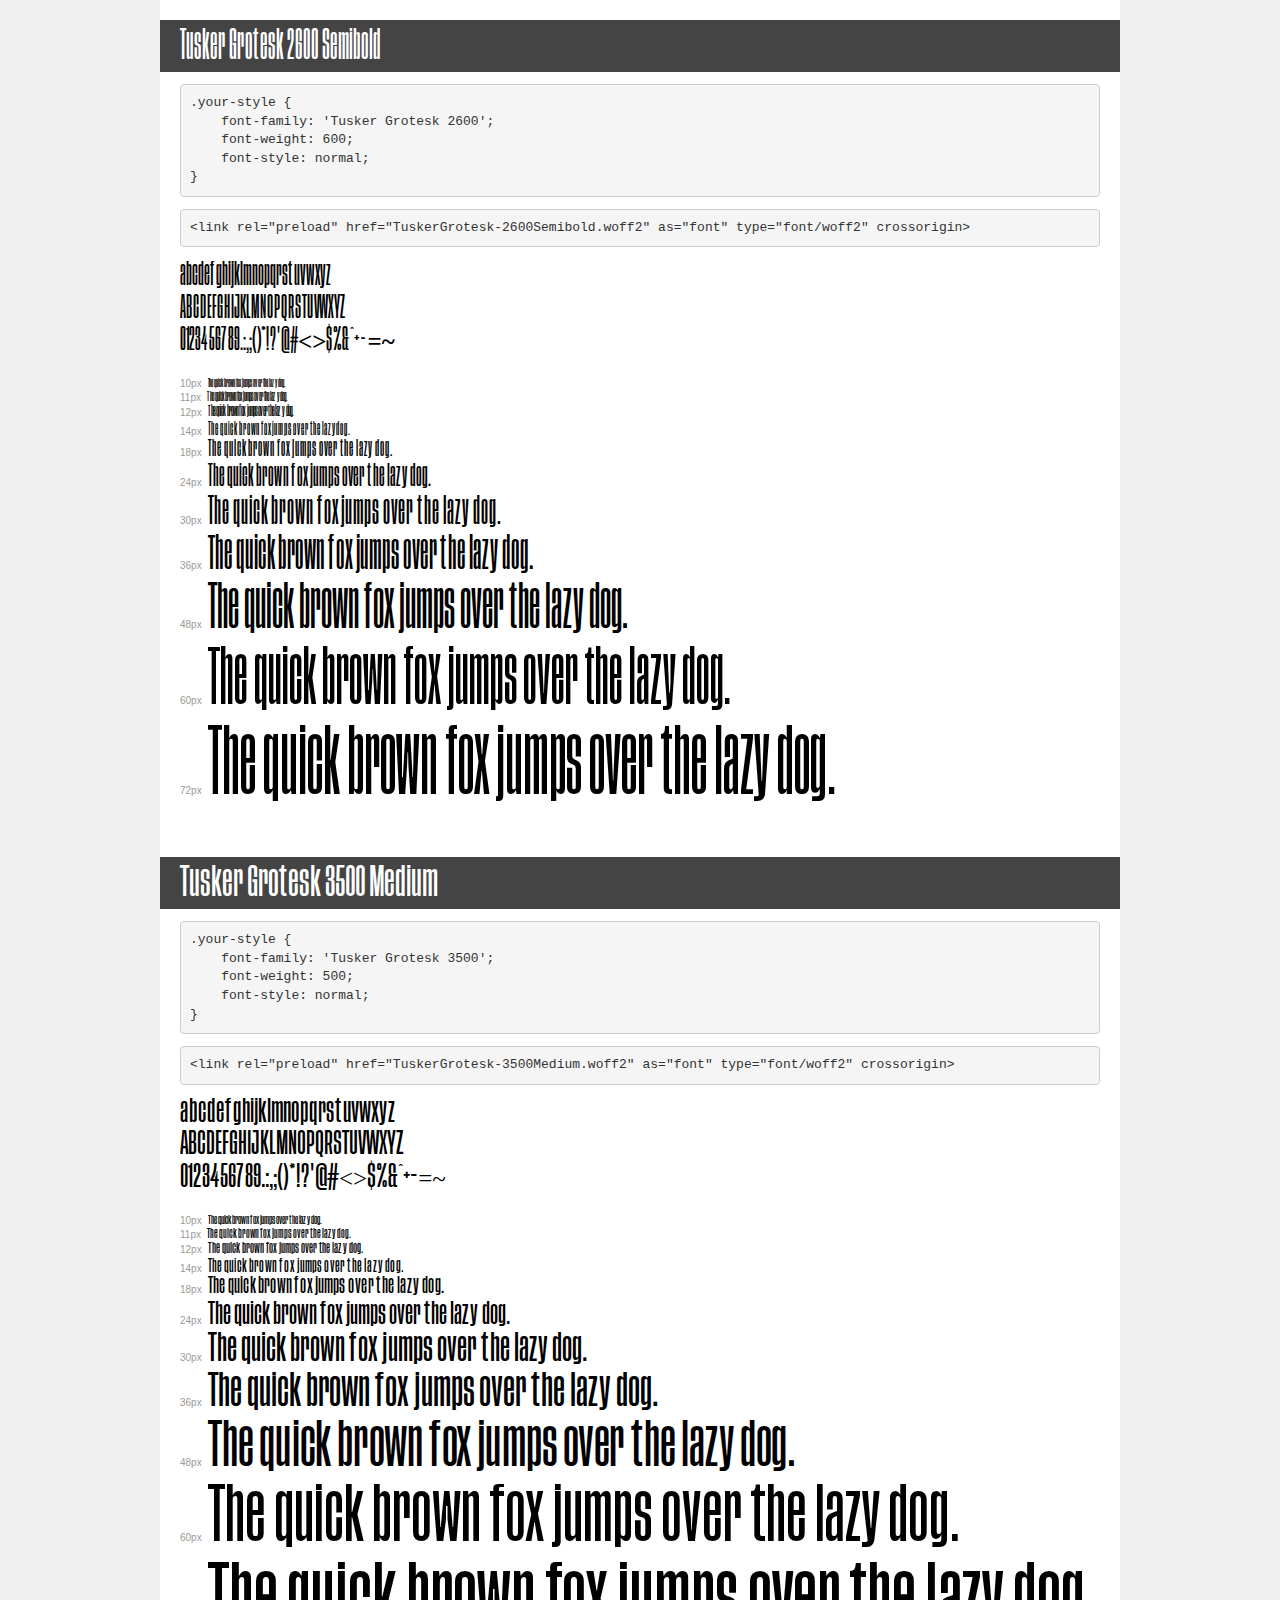
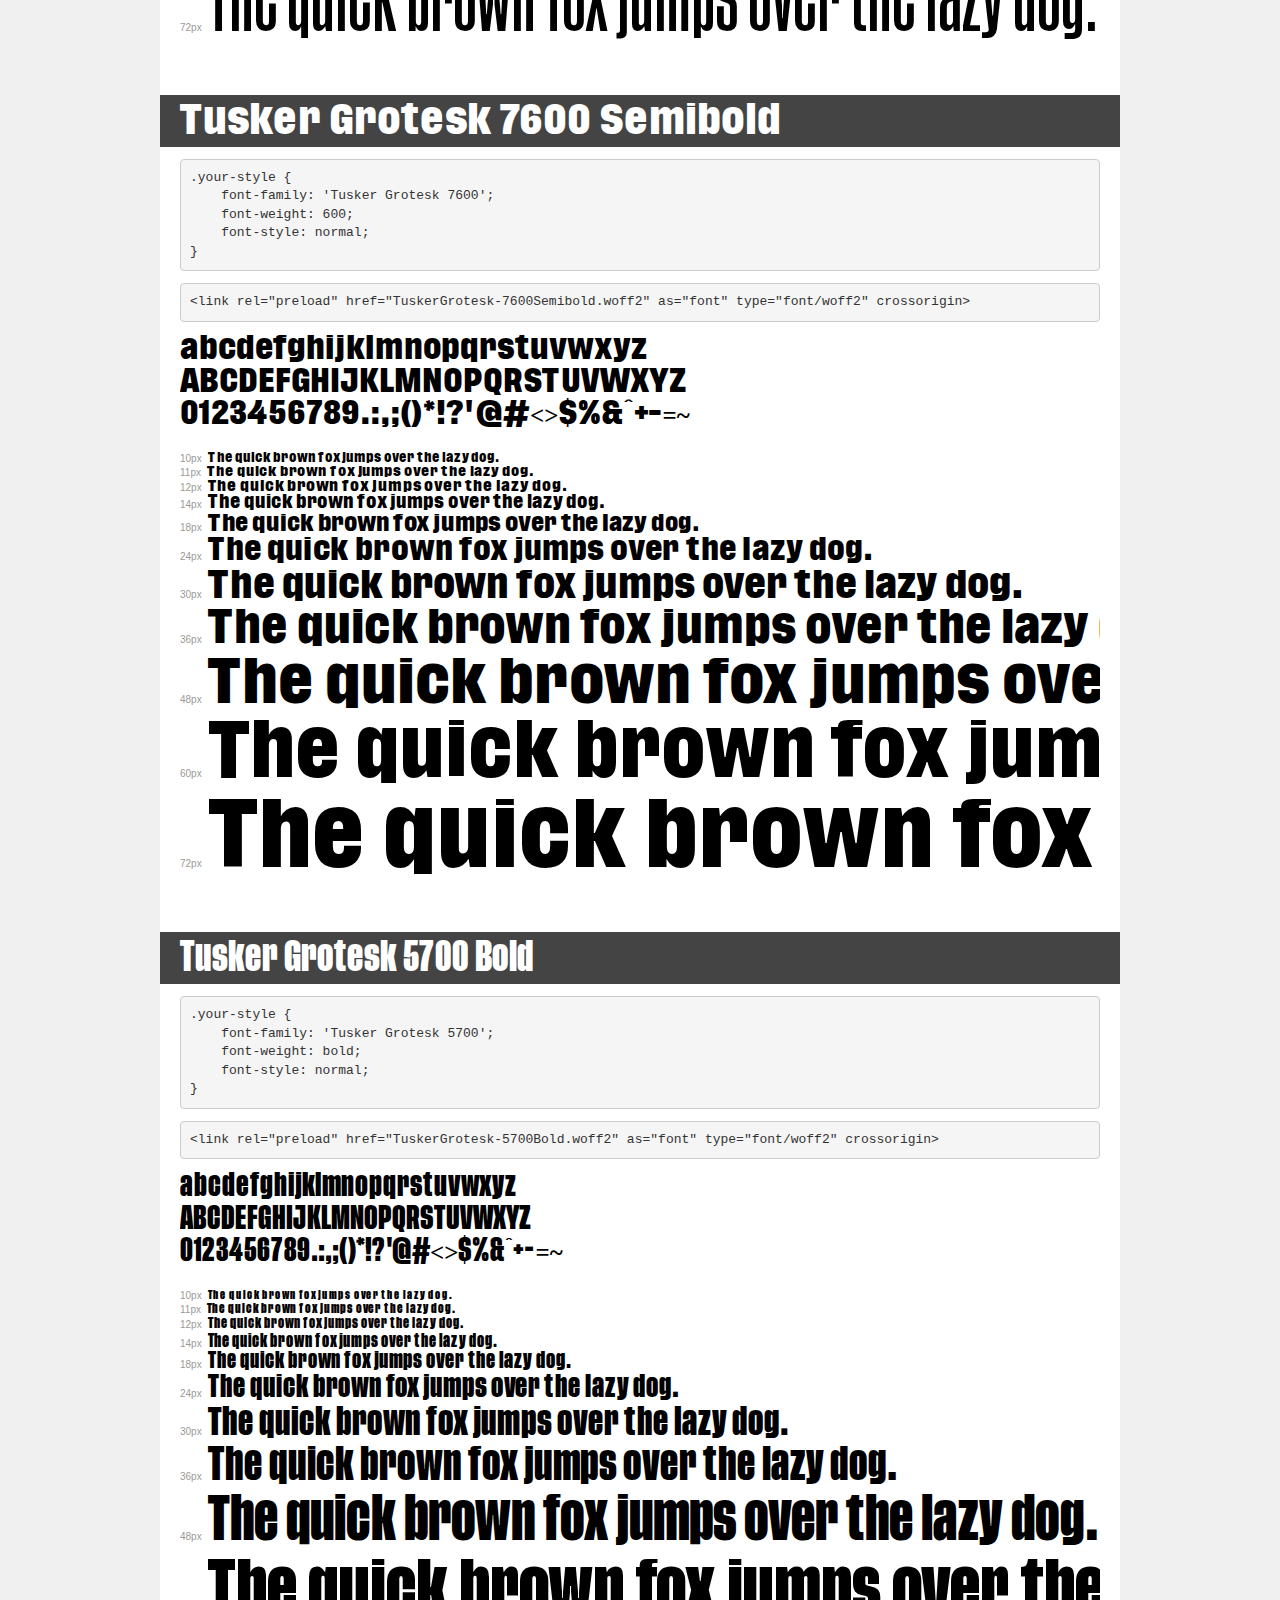
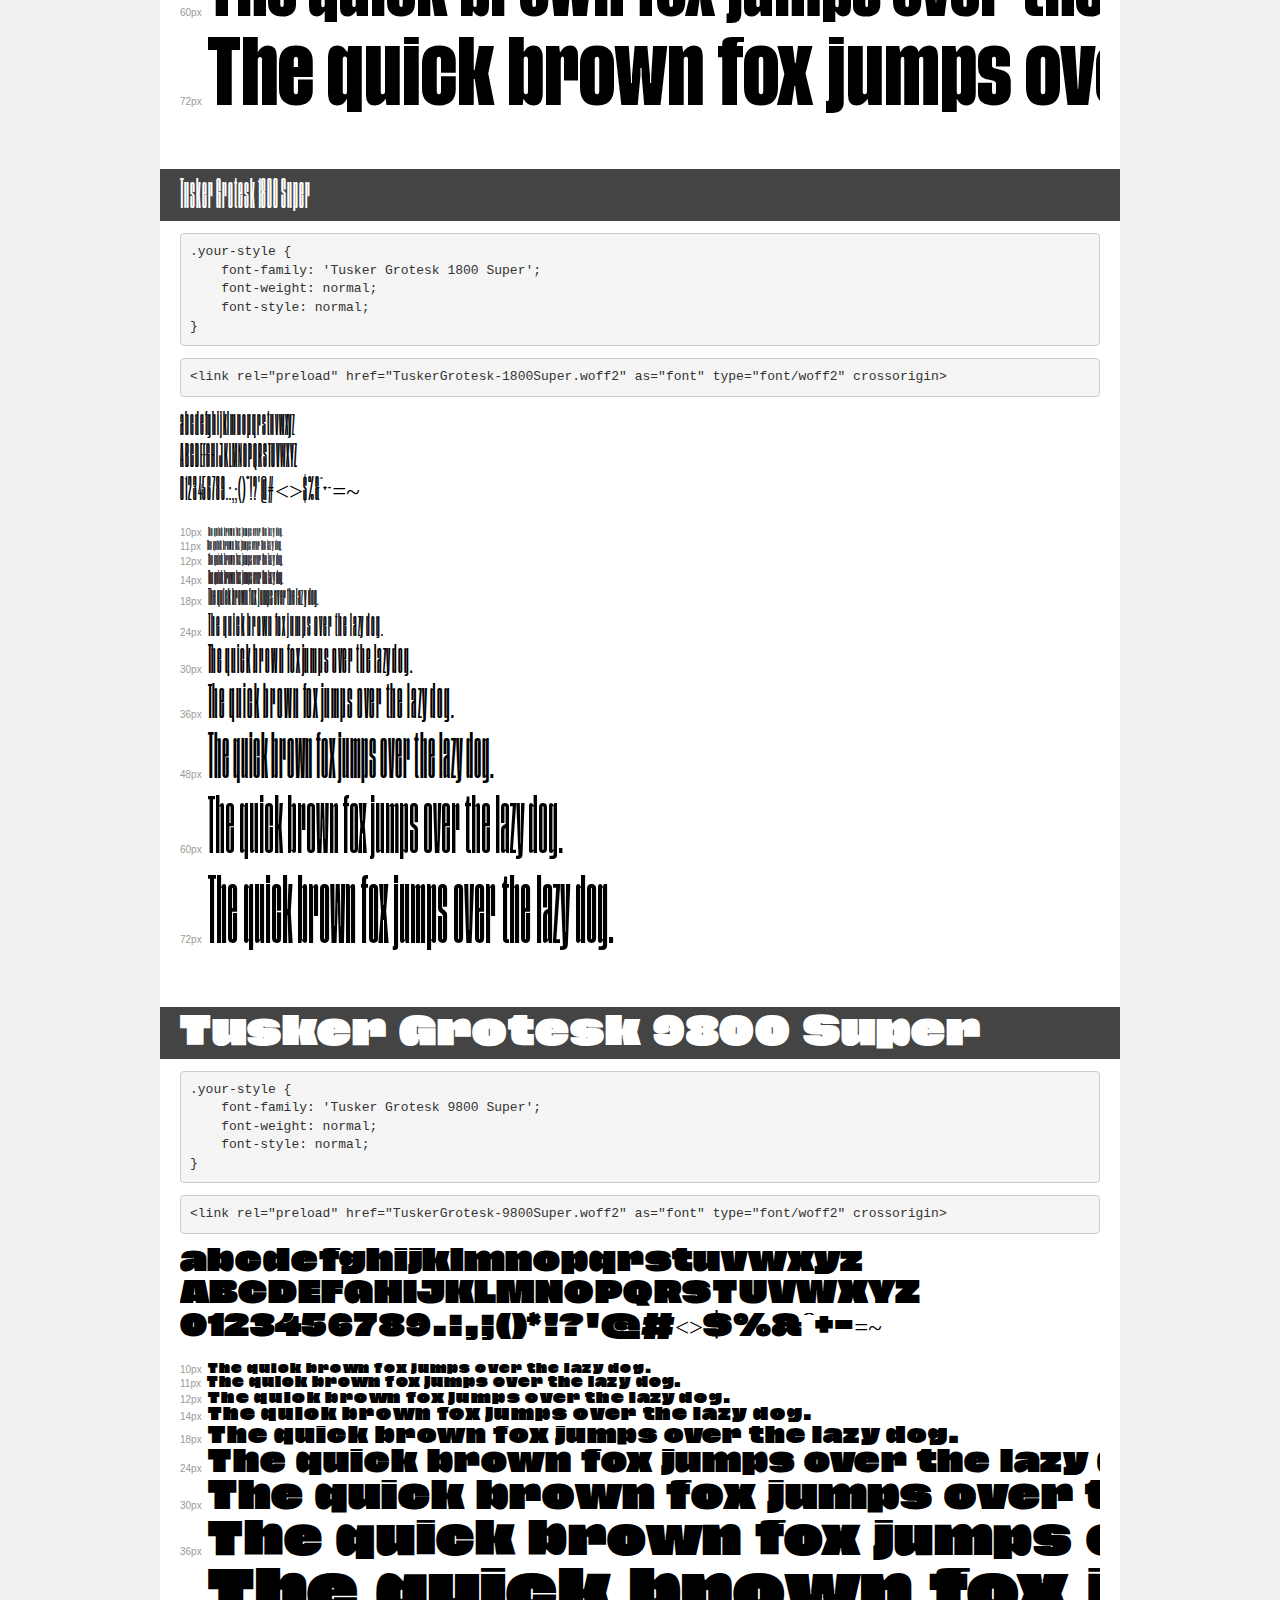
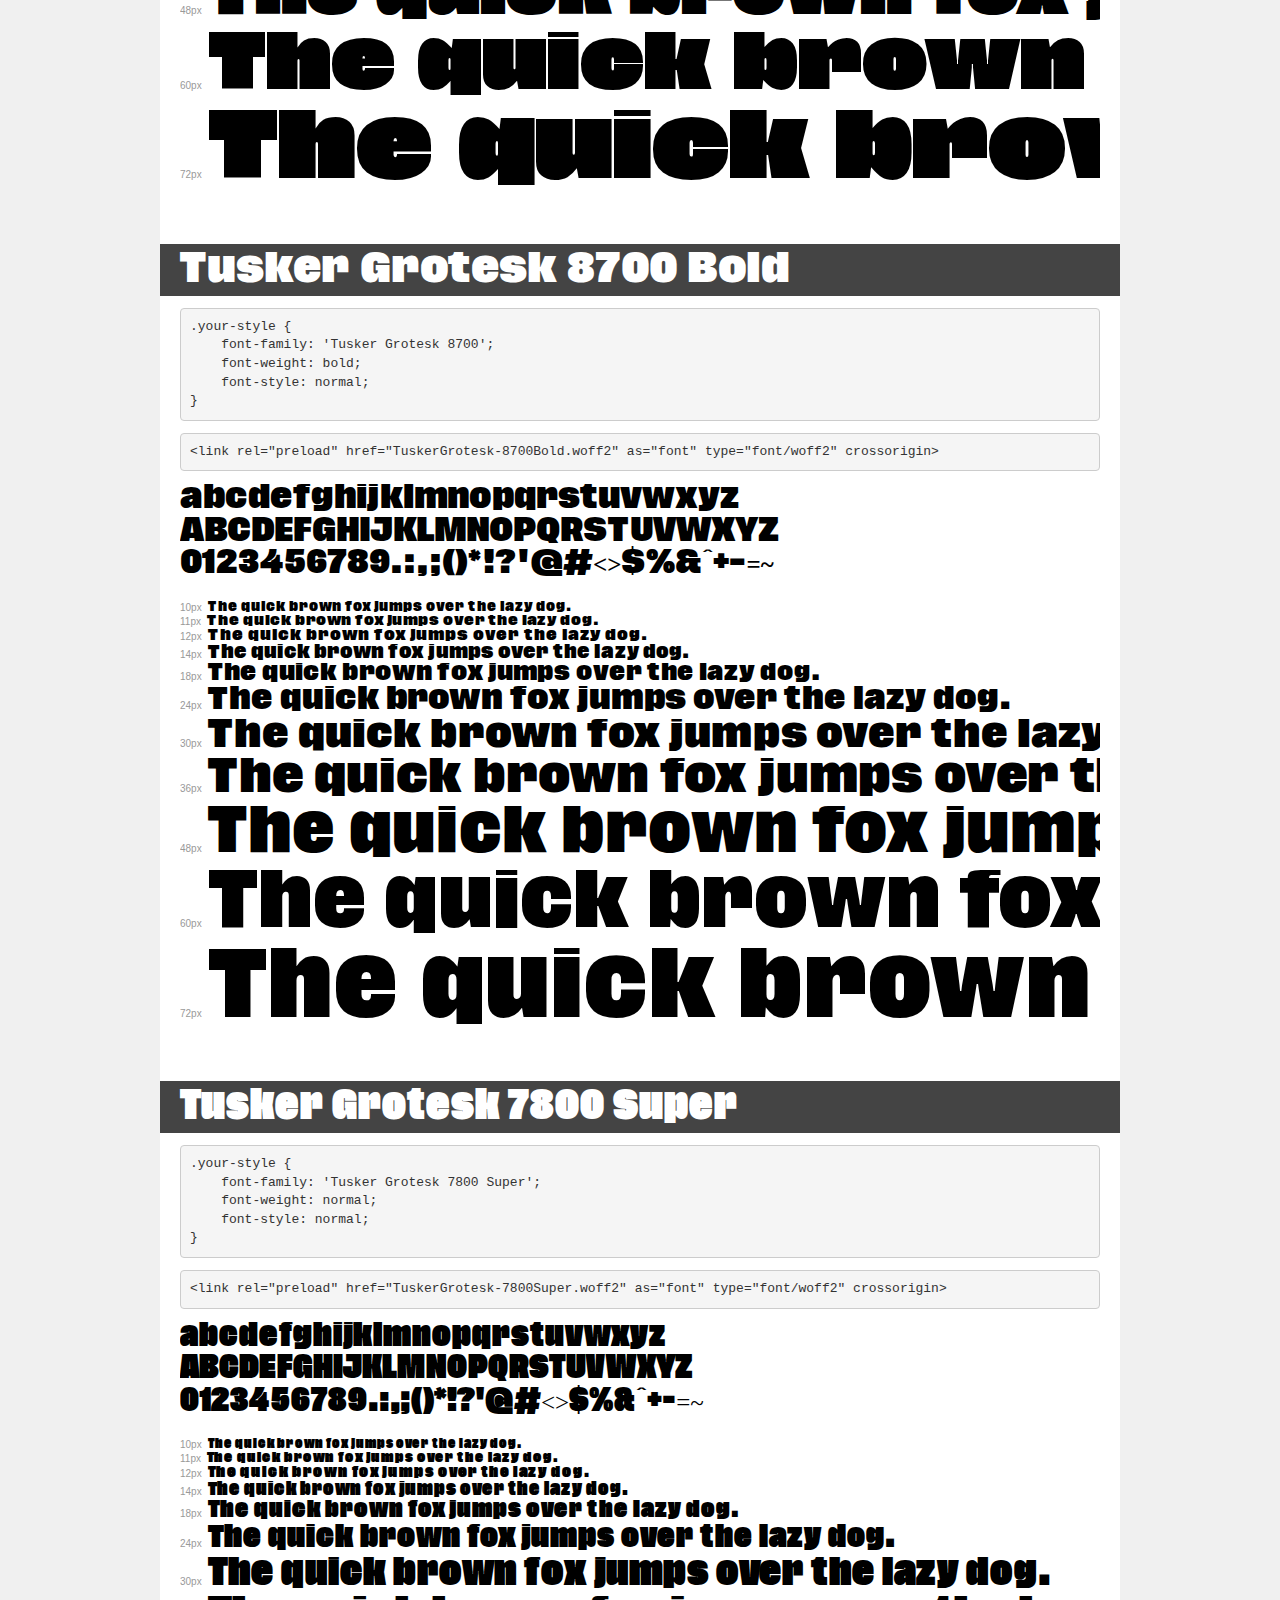
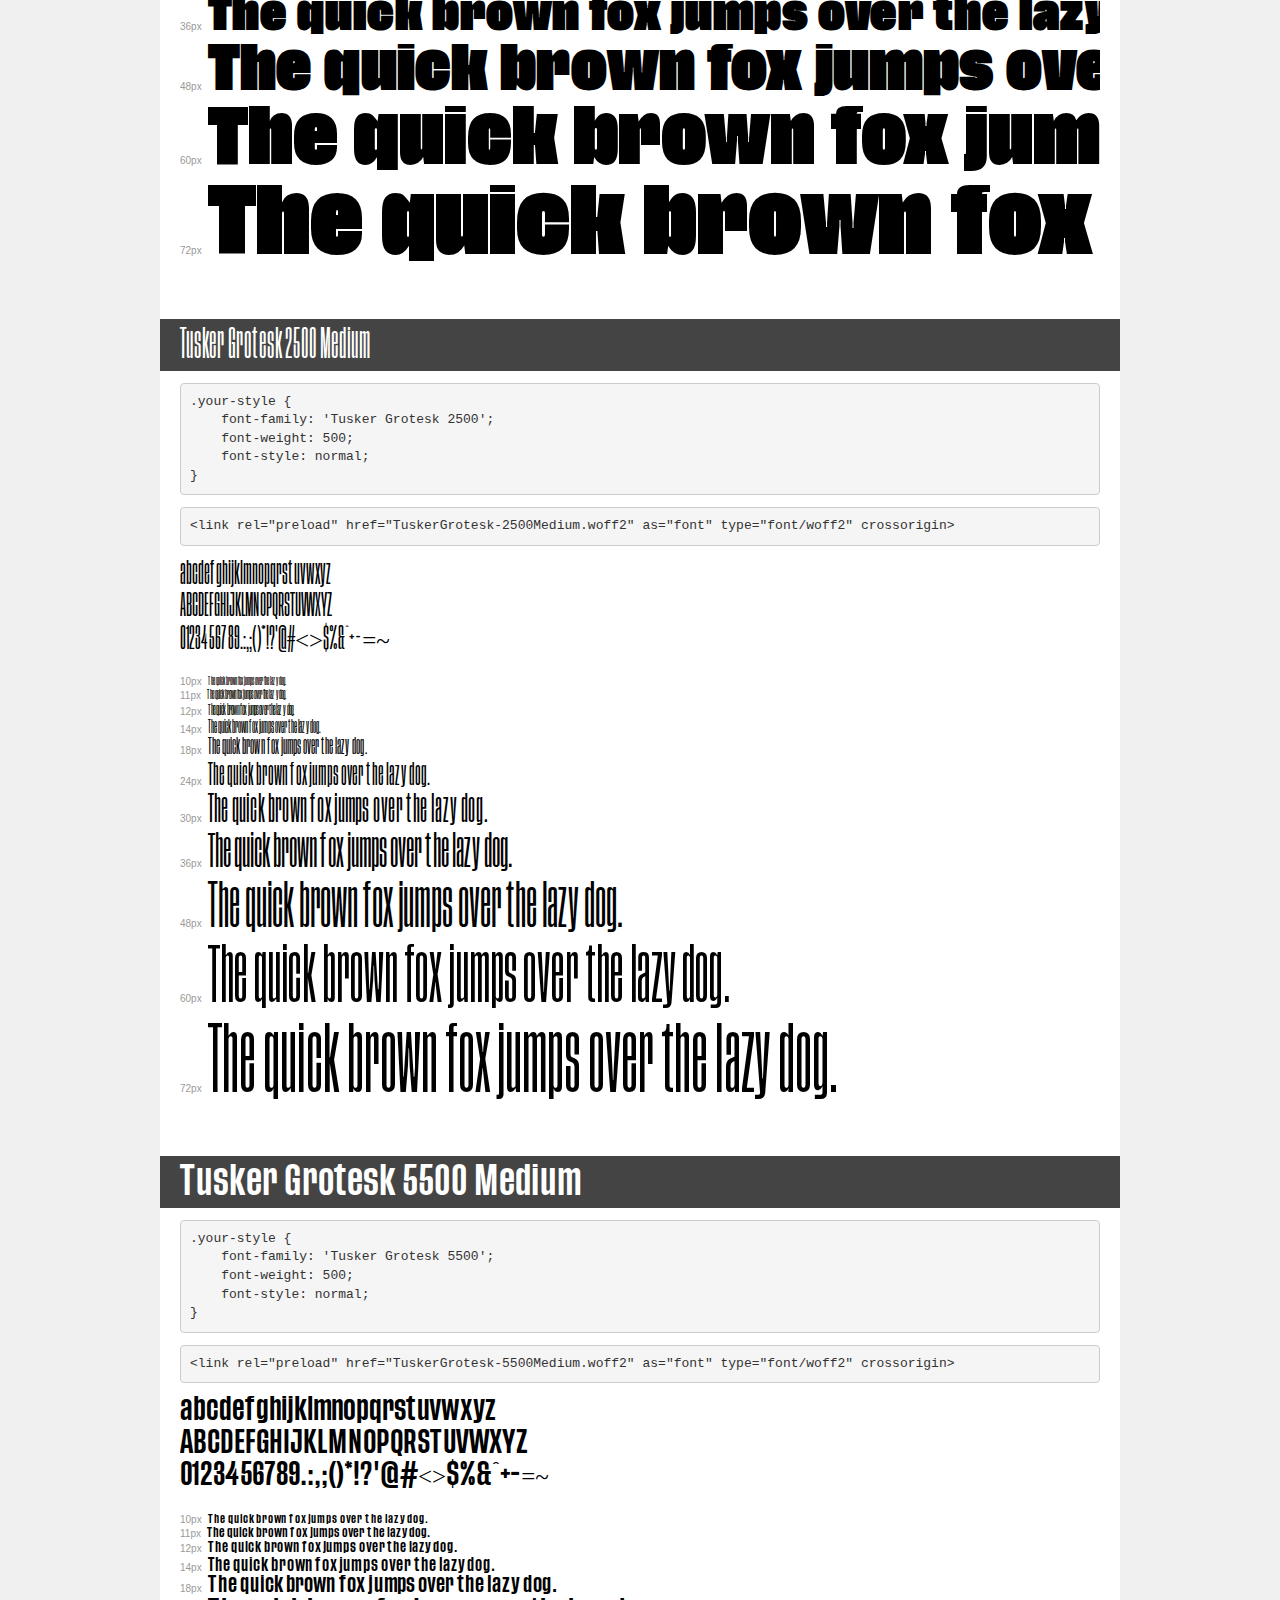
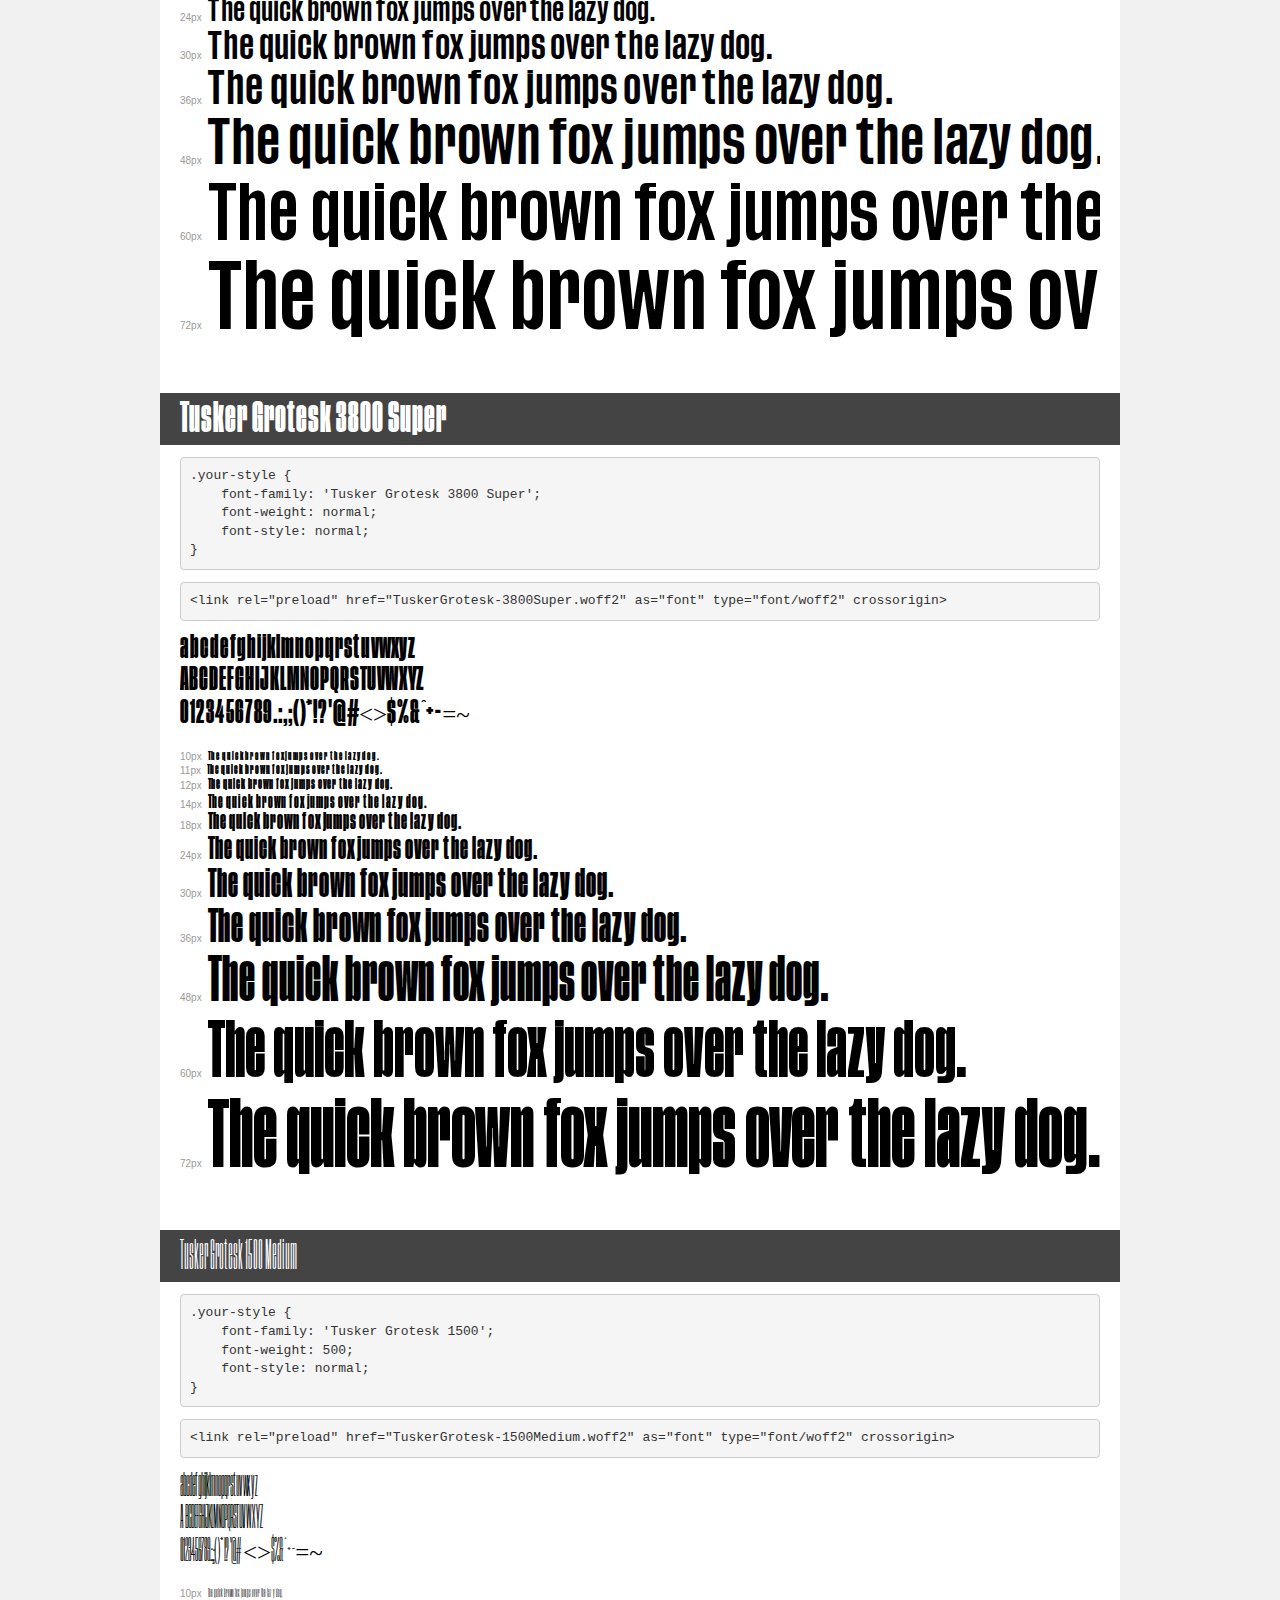
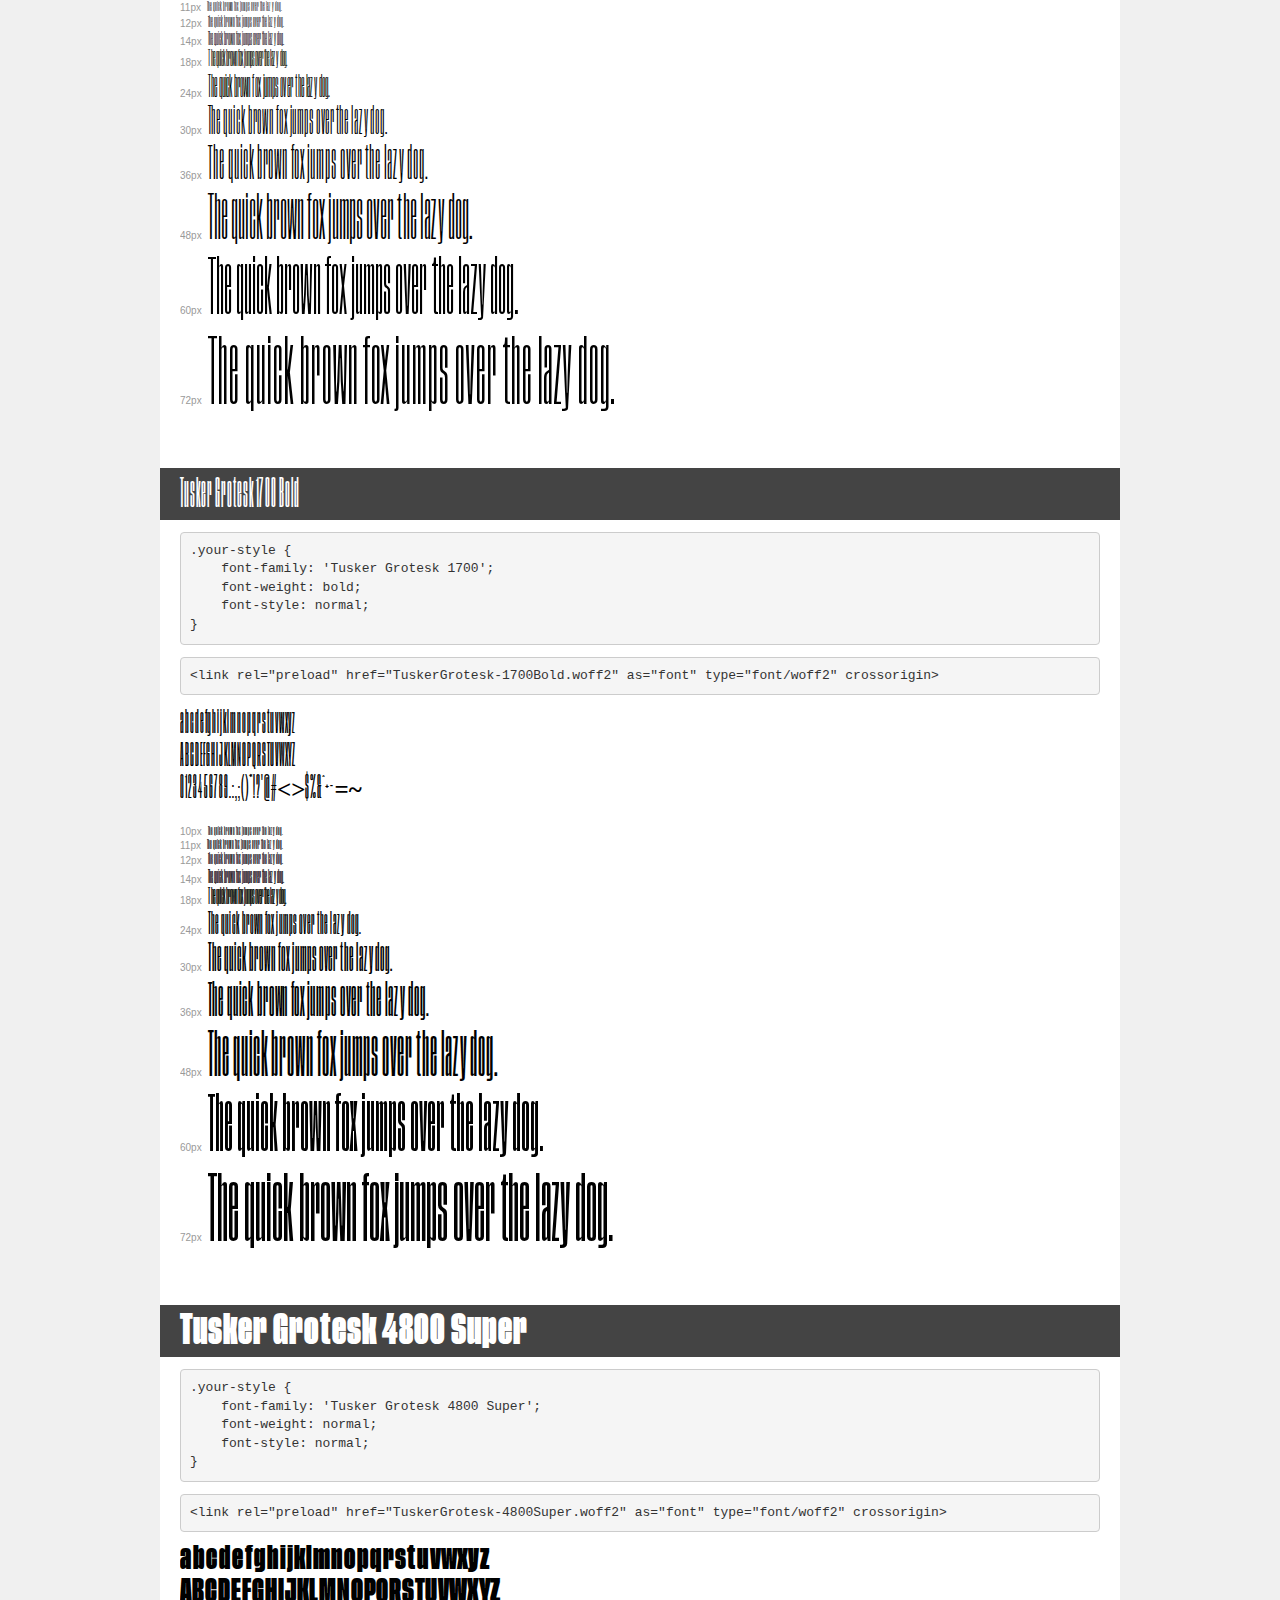
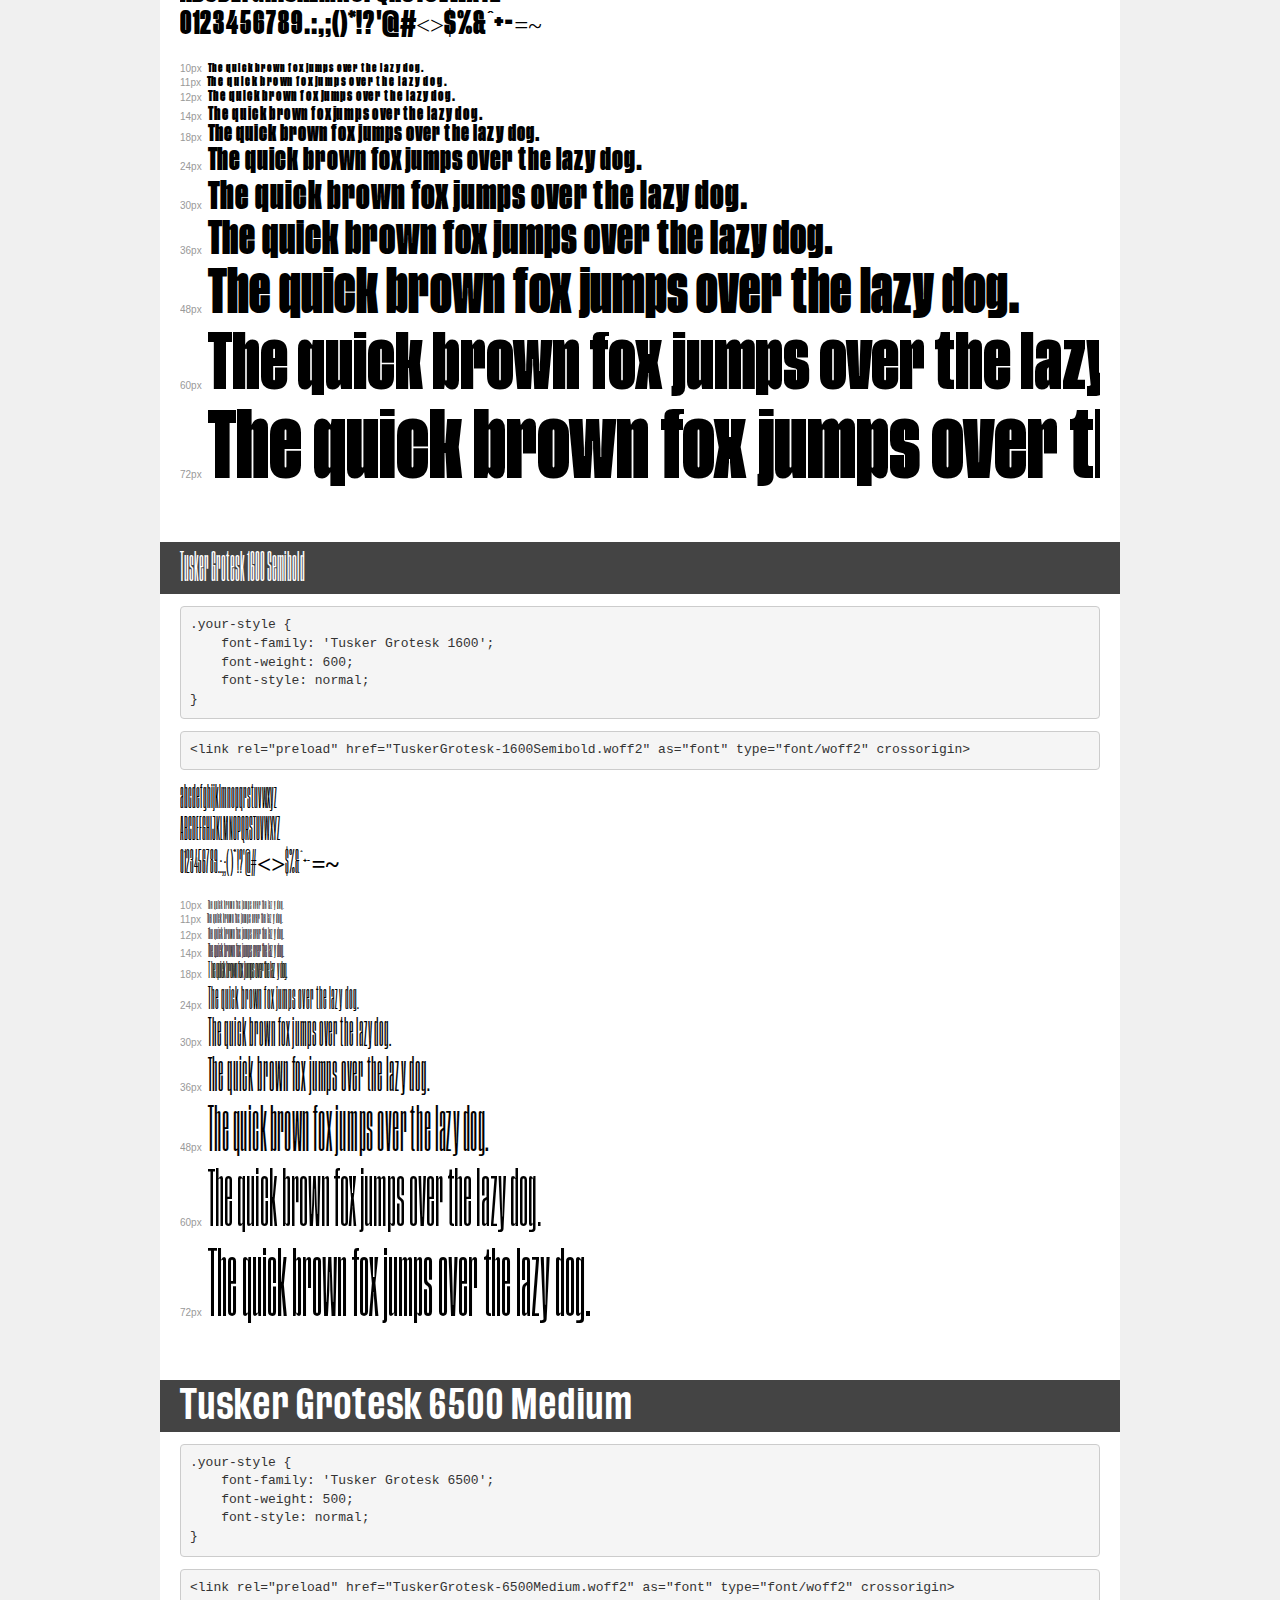
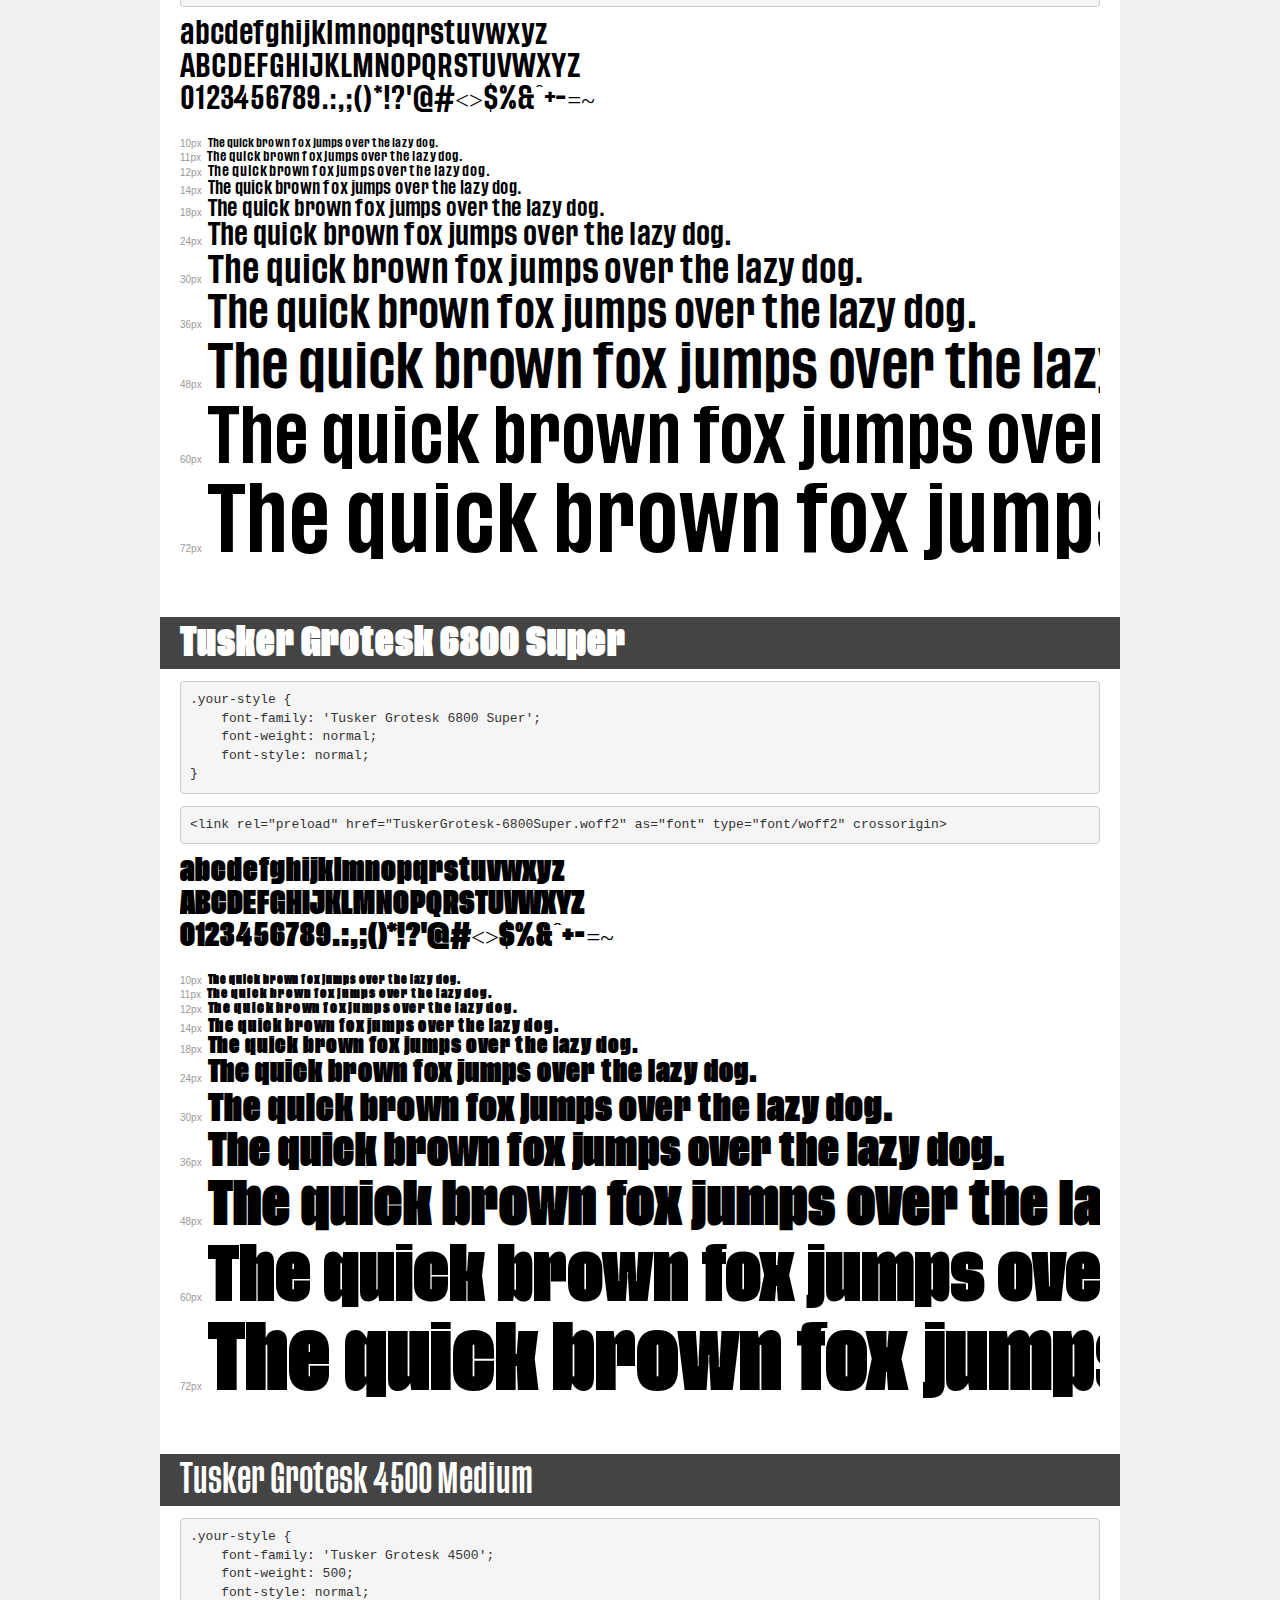
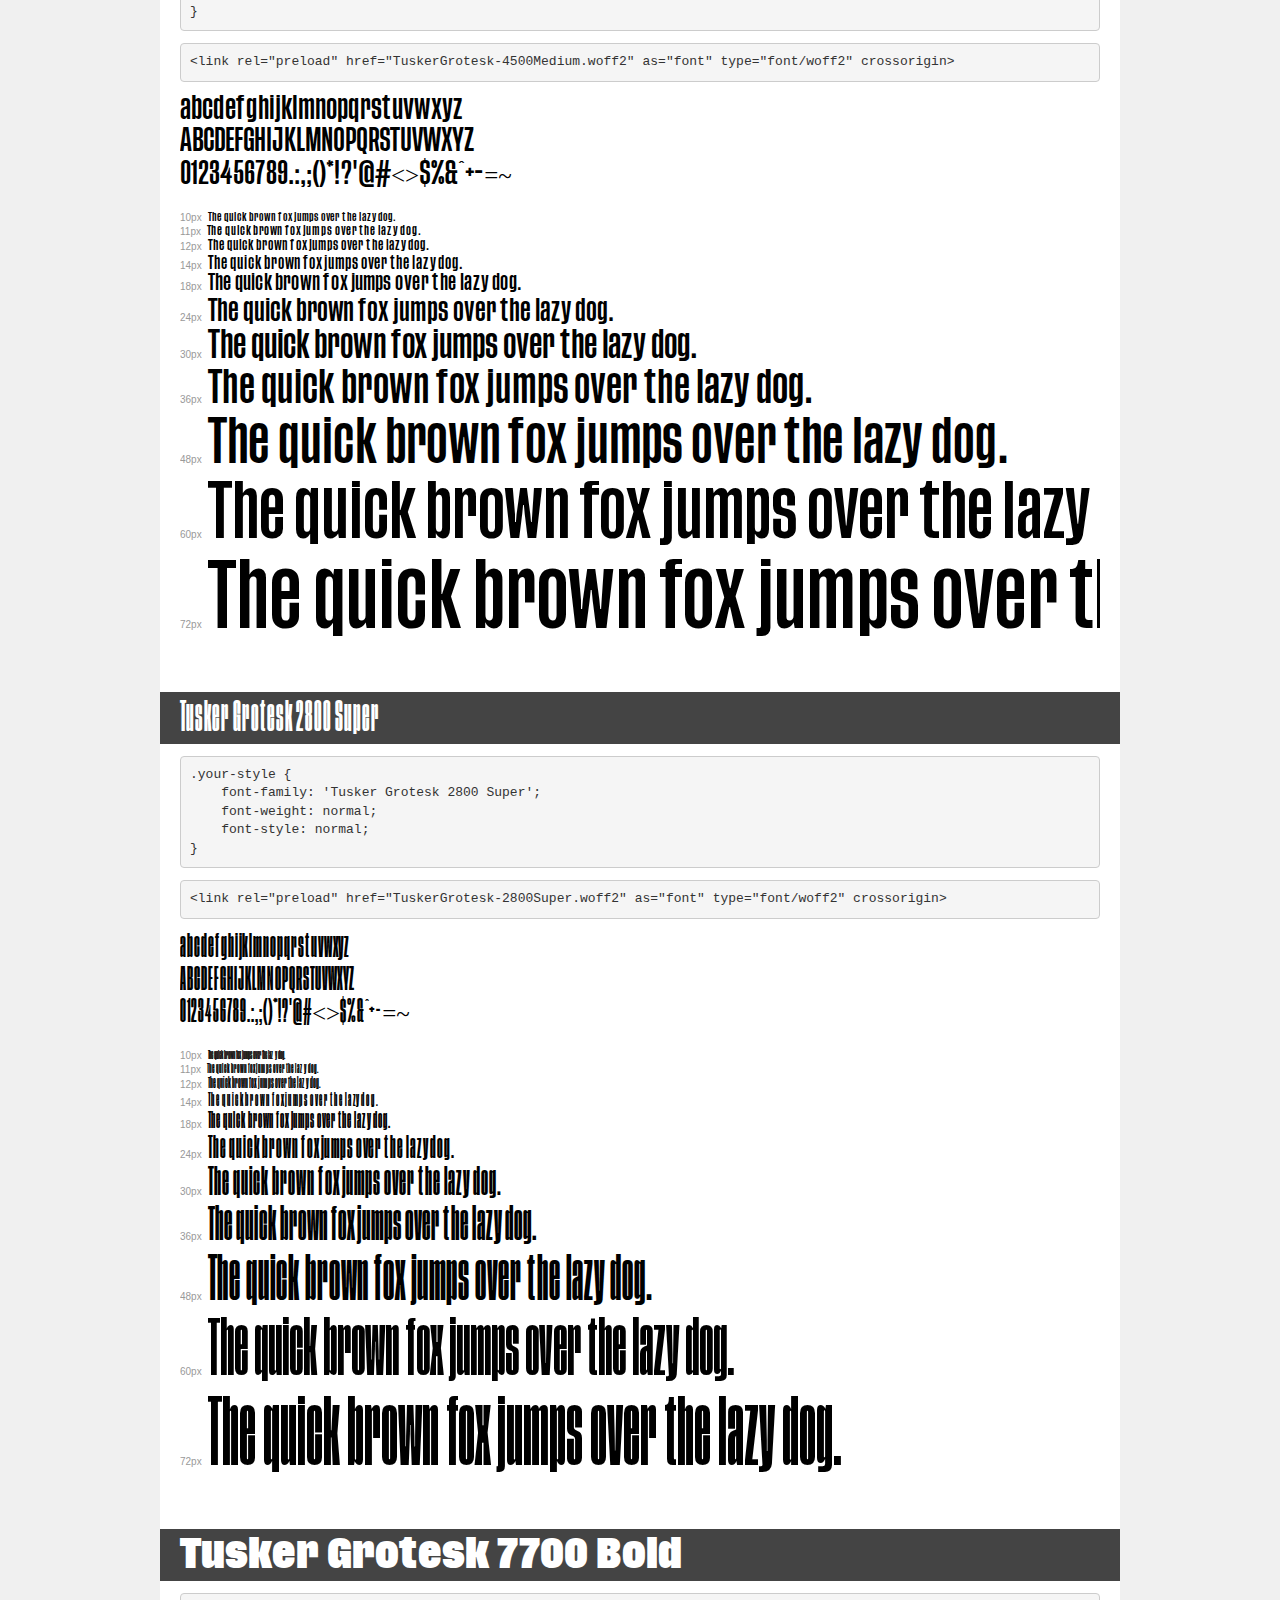
<file: content/fonts/tusker/demo.html>
<!DOCTYPE html>
<html lang="en">
<head>
    <meta charset="utf-8">
    <meta http-equiv="X-UA-Compatible" content="IE=edge">
    <meta name="viewport" content="width=device-width, initial-scale=1">
    <meta name="robots" content="noindex, noarchive">
    <meta name="format-detection" content="telephone=no">
    <title>Transfonter demo</title>
    <link href="stylesheet.css" rel="stylesheet">
    <style>
        /*
        http://meyerweb.com/eric/tools/css/reset/
        v2.0 | 20110126
        License: none (public domain)
        */
        html, body, div, span, applet, object, iframe,
        h1, h2, h3, h4, h5, h6, p, blockquote, pre,
        a, abbr, acronym, address, big, cite, code,
        del, dfn, em, img, ins, kbd, q, s, samp,
        small, strike, strong, sub, sup, tt, var,
        b, u, i, center,
        dl, dt, dd, ol, ul, li,
        fieldset, form, label, legend,
        table, caption, tbody, tfoot, thead, tr, th, td,
        article, aside, canvas, details, embed,
        figure, figcaption, footer, header, hgroup,
        menu, nav, output, ruby, section, summary,
        time, mark, audio, video {
            margin: 0;
            padding: 0;
            border: 0;
            font-size: 100%;
            font: inherit;
            vertical-align: baseline;
        }
        /* HTML5 display-role reset for older browsers */
        article, aside, details, figcaption, figure,
        footer, header, hgroup, menu, nav, section {
            display: block;
        }
        body {
            line-height: 1;
        }
        ol, ul {
            list-style: none;
        }
        blockquote, q {
            quotes: none;
        }
        blockquote:before, blockquote:after,
        q:before, q:after {
            content: '';
            content: none;
        }
        table {
            border-collapse: collapse;
            border-spacing: 0;
        }
        /* demo styles */
        body {
            background: #f0f0f0;
            color: #000;
        }
        .page {
            background: #fff;
            width: 920px;
            margin: 0 auto;
            padding: 20px 20px 0 20px;
            overflow: hidden;
        }
        .font-container {
            overflow-x: auto;
            overflow-y: hidden;
            margin-bottom: 40px;
            line-height: 1.3;
            white-space: nowrap;
            padding-bottom: 5px;
        }
        h1 {
            position: relative;
            background: #444;
            font-size: 32px;
            color: #fff;
            padding: 10px 20px;
            margin: 0 -20px 12px -20px;
        }
        .letters {
            font-size: 25px;
            margin-bottom: 20px;
        }
        .s10:before {
            content: '10px';
        }
        .s11:before {
            content: '11px';
        }
        .s12:before {
            content: '12px';
        }
        .s14:before {
            content: '14px';
        }
        .s18:before {
            content: '18px';
        }
        .s24:before {
            content: '24px';
        }
        .s30:before {
            content: '30px';
        }
        .s36:before {
            content: '36px';
        }
        .s48:before {
            content: '48px';
        }
        .s60:before {
            content: '60px';
        }
        .s72:before {
            content: '72px';
        }
        .s10:before, .s11:before, .s12:before, .s14:before,
        .s18:before, .s24:before, .s30:before, .s36:before,
        .s48:before, .s60:before, .s72:before {
            font-family: Arial, sans-serif;
            font-size: 10px;
            font-weight: normal;
            font-style: normal;
            color: #999;
            padding-right: 6px;
        }
        pre {
            display: block;
            padding: 9px;
            margin: 0 0 12px;
            font-family: Monaco, Menlo, Consolas, "Courier New", monospace;
            font-size: 13px;
            line-height: 1.428571429;
            color: #333;
            font-weight: normal;
            font-style: normal;
            background-color: #f5f5f5;
            border: 1px solid #ccc;
            overflow-x: auto;
            border-radius: 4px;
        }
        /* responsive */
        @media (max-width: 959px) {
            .page {
                width: auto;
                margin: 0;
            }
        }
    </style>
</head>
<body>
<div class="page">
    <div class="demo">
        <h1 style="font-family: 'Tusker Grotesk 2600'; font-weight: 600; font-style: normal;">Tusker Grotesk 2600 Semibold</h1>
        <pre title="Usage">.your-style {
    font-family: 'Tusker Grotesk 2600';
    font-weight: 600;
    font-style: normal;
}</pre>
        <pre title="Preload (optional)">
&lt;link rel=&quot;preload&quot; href=&quot;TuskerGrotesk-2600Semibold.woff2&quot; as=&quot;font&quot; type=&quot;font/woff2&quot; crossorigin&gt;</pre>
        <div class="font-container" style="font-family: 'Tusker Grotesk 2600'; font-weight: 600; font-style: normal;">
            <p class="letters">
                abcdefghijklmnopqrstuvwxyz<br>
ABCDEFGHIJKLMNOPQRSTUVWXYZ<br>
                0123456789.:,;()*!?'@#&lt;&gt;$%&^+-=~
            </p>
            <p class="s10" style="font-size: 10px;">The quick brown fox jumps over the lazy dog.</p>
            <p class="s11" style="font-size: 11px;">The quick brown fox jumps over the lazy dog.</p>
            <p class="s12" style="font-size: 12px;">The quick brown fox jumps over the lazy dog.</p>
            <p class="s14" style="font-size: 14px;">The quick brown fox jumps over the lazy dog.</p>
            <p class="s18" style="font-size: 18px;">The quick brown fox jumps over the lazy dog.</p>
            <p class="s24" style="font-size: 24px;">The quick brown fox jumps over the lazy dog.</p>
            <p class="s30" style="font-size: 30px;">The quick brown fox jumps over the lazy dog.</p>
            <p class="s36" style="font-size: 36px;">The quick brown fox jumps over the lazy dog.</p>
            <p class="s48" style="font-size: 48px;">The quick brown fox jumps over the lazy dog.</p>
            <p class="s60" style="font-size: 60px;">The quick brown fox jumps over the lazy dog.</p>
            <p class="s72" style="font-size: 72px;">The quick brown fox jumps over the lazy dog.</p>
        </div>
    </div>

    <div class="demo">
        <h1 style="font-family: 'Tusker Grotesk 3500'; font-weight: 500; font-style: normal;">Tusker Grotesk 3500 Medium</h1>
        <pre title="Usage">.your-style {
    font-family: 'Tusker Grotesk 3500';
    font-weight: 500;
    font-style: normal;
}</pre>
        <pre title="Preload (optional)">
&lt;link rel=&quot;preload&quot; href=&quot;TuskerGrotesk-3500Medium.woff2&quot; as=&quot;font&quot; type=&quot;font/woff2&quot; crossorigin&gt;</pre>
        <div class="font-container" style="font-family: 'Tusker Grotesk 3500'; font-weight: 500; font-style: normal;">
            <p class="letters">
                abcdefghijklmnopqrstuvwxyz<br>
ABCDEFGHIJKLMNOPQRSTUVWXYZ<br>
                0123456789.:,;()*!?'@#&lt;&gt;$%&^+-=~
            </p>
            <p class="s10" style="font-size: 10px;">The quick brown fox jumps over the lazy dog.</p>
            <p class="s11" style="font-size: 11px;">The quick brown fox jumps over the lazy dog.</p>
            <p class="s12" style="font-size: 12px;">The quick brown fox jumps over the lazy dog.</p>
            <p class="s14" style="font-size: 14px;">The quick brown fox jumps over the lazy dog.</p>
            <p class="s18" style="font-size: 18px;">The quick brown fox jumps over the lazy dog.</p>
            <p class="s24" style="font-size: 24px;">The quick brown fox jumps over the lazy dog.</p>
            <p class="s30" style="font-size: 30px;">The quick brown fox jumps over the lazy dog.</p>
            <p class="s36" style="font-size: 36px;">The quick brown fox jumps over the lazy dog.</p>
            <p class="s48" style="font-size: 48px;">The quick brown fox jumps over the lazy dog.</p>
            <p class="s60" style="font-size: 60px;">The quick brown fox jumps over the lazy dog.</p>
            <p class="s72" style="font-size: 72px;">The quick brown fox jumps over the lazy dog.</p>
        </div>
    </div>

    <div class="demo">
        <h1 style="font-family: 'Tusker Grotesk 7600'; font-weight: 600; font-style: normal;">Tusker Grotesk 7600 Semibold</h1>
        <pre title="Usage">.your-style {
    font-family: 'Tusker Grotesk 7600';
    font-weight: 600;
    font-style: normal;
}</pre>
        <pre title="Preload (optional)">
&lt;link rel=&quot;preload&quot; href=&quot;TuskerGrotesk-7600Semibold.woff2&quot; as=&quot;font&quot; type=&quot;font/woff2&quot; crossorigin&gt;</pre>
        <div class="font-container" style="font-family: 'Tusker Grotesk 7600'; font-weight: 600; font-style: normal;">
            <p class="letters">
                abcdefghijklmnopqrstuvwxyz<br>
ABCDEFGHIJKLMNOPQRSTUVWXYZ<br>
                0123456789.:,;()*!?'@#&lt;&gt;$%&^+-=~
            </p>
            <p class="s10" style="font-size: 10px;">The quick brown fox jumps over the lazy dog.</p>
            <p class="s11" style="font-size: 11px;">The quick brown fox jumps over the lazy dog.</p>
            <p class="s12" style="font-size: 12px;">The quick brown fox jumps over the lazy dog.</p>
            <p class="s14" style="font-size: 14px;">The quick brown fox jumps over the lazy dog.</p>
            <p class="s18" style="font-size: 18px;">The quick brown fox jumps over the lazy dog.</p>
            <p class="s24" style="font-size: 24px;">The quick brown fox jumps over the lazy dog.</p>
            <p class="s30" style="font-size: 30px;">The quick brown fox jumps over the lazy dog.</p>
            <p class="s36" style="font-size: 36px;">The quick brown fox jumps over the lazy dog.</p>
            <p class="s48" style="font-size: 48px;">The quick brown fox jumps over the lazy dog.</p>
            <p class="s60" style="font-size: 60px;">The quick brown fox jumps over the lazy dog.</p>
            <p class="s72" style="font-size: 72px;">The quick brown fox jumps over the lazy dog.</p>
        </div>
    </div>

    <div class="demo">
        <h1 style="font-family: 'Tusker Grotesk 5700'; font-weight: bold; font-style: normal;">Tusker Grotesk 5700 Bold</h1>
        <pre title="Usage">.your-style {
    font-family: 'Tusker Grotesk 5700';
    font-weight: bold;
    font-style: normal;
}</pre>
        <pre title="Preload (optional)">
&lt;link rel=&quot;preload&quot; href=&quot;TuskerGrotesk-5700Bold.woff2&quot; as=&quot;font&quot; type=&quot;font/woff2&quot; crossorigin&gt;</pre>
        <div class="font-container" style="font-family: 'Tusker Grotesk 5700'; font-weight: bold; font-style: normal;">
            <p class="letters">
                abcdefghijklmnopqrstuvwxyz<br>
ABCDEFGHIJKLMNOPQRSTUVWXYZ<br>
                0123456789.:,;()*!?'@#&lt;&gt;$%&^+-=~
            </p>
            <p class="s10" style="font-size: 10px;">The quick brown fox jumps over the lazy dog.</p>
            <p class="s11" style="font-size: 11px;">The quick brown fox jumps over the lazy dog.</p>
            <p class="s12" style="font-size: 12px;">The quick brown fox jumps over the lazy dog.</p>
            <p class="s14" style="font-size: 14px;">The quick brown fox jumps over the lazy dog.</p>
            <p class="s18" style="font-size: 18px;">The quick brown fox jumps over the lazy dog.</p>
            <p class="s24" style="font-size: 24px;">The quick brown fox jumps over the lazy dog.</p>
            <p class="s30" style="font-size: 30px;">The quick brown fox jumps over the lazy dog.</p>
            <p class="s36" style="font-size: 36px;">The quick brown fox jumps over the lazy dog.</p>
            <p class="s48" style="font-size: 48px;">The quick brown fox jumps over the lazy dog.</p>
            <p class="s60" style="font-size: 60px;">The quick brown fox jumps over the lazy dog.</p>
            <p class="s72" style="font-size: 72px;">The quick brown fox jumps over the lazy dog.</p>
        </div>
    </div>

    <div class="demo">
        <h1 style="font-family: 'Tusker Grotesk 1800 Super'; font-weight: normal; font-style: normal;">Tusker Grotesk 1800 Super</h1>
        <pre title="Usage">.your-style {
    font-family: 'Tusker Grotesk 1800 Super';
    font-weight: normal;
    font-style: normal;
}</pre>
        <pre title="Preload (optional)">
&lt;link rel=&quot;preload&quot; href=&quot;TuskerGrotesk-1800Super.woff2&quot; as=&quot;font&quot; type=&quot;font/woff2&quot; crossorigin&gt;</pre>
        <div class="font-container" style="font-family: 'Tusker Grotesk 1800 Super'; font-weight: normal; font-style: normal;">
            <p class="letters">
                abcdefghijklmnopqrstuvwxyz<br>
ABCDEFGHIJKLMNOPQRSTUVWXYZ<br>
                0123456789.:,;()*!?'@#&lt;&gt;$%&^+-=~
            </p>
            <p class="s10" style="font-size: 10px;">The quick brown fox jumps over the lazy dog.</p>
            <p class="s11" style="font-size: 11px;">The quick brown fox jumps over the lazy dog.</p>
            <p class="s12" style="font-size: 12px;">The quick brown fox jumps over the lazy dog.</p>
            <p class="s14" style="font-size: 14px;">The quick brown fox jumps over the lazy dog.</p>
            <p class="s18" style="font-size: 18px;">The quick brown fox jumps over the lazy dog.</p>
            <p class="s24" style="font-size: 24px;">The quick brown fox jumps over the lazy dog.</p>
            <p class="s30" style="font-size: 30px;">The quick brown fox jumps over the lazy dog.</p>
            <p class="s36" style="font-size: 36px;">The quick brown fox jumps over the lazy dog.</p>
            <p class="s48" style="font-size: 48px;">The quick brown fox jumps over the lazy dog.</p>
            <p class="s60" style="font-size: 60px;">The quick brown fox jumps over the lazy dog.</p>
            <p class="s72" style="font-size: 72px;">The quick brown fox jumps over the lazy dog.</p>
        </div>
    </div>

    <div class="demo">
        <h1 style="font-family: 'Tusker Grotesk 9800 Super'; font-weight: normal; font-style: normal;">Tusker Grotesk 9800 Super</h1>
        <pre title="Usage">.your-style {
    font-family: 'Tusker Grotesk 9800 Super';
    font-weight: normal;
    font-style: normal;
}</pre>
        <pre title="Preload (optional)">
&lt;link rel=&quot;preload&quot; href=&quot;TuskerGrotesk-9800Super.woff2&quot; as=&quot;font&quot; type=&quot;font/woff2&quot; crossorigin&gt;</pre>
        <div class="font-container" style="font-family: 'Tusker Grotesk 9800 Super'; font-weight: normal; font-style: normal;">
            <p class="letters">
                abcdefghijklmnopqrstuvwxyz<br>
ABCDEFGHIJKLMNOPQRSTUVWXYZ<br>
                0123456789.:,;()*!?'@#&lt;&gt;$%&^+-=~
            </p>
            <p class="s10" style="font-size: 10px;">The quick brown fox jumps over the lazy dog.</p>
            <p class="s11" style="font-size: 11px;">The quick brown fox jumps over the lazy dog.</p>
            <p class="s12" style="font-size: 12px;">The quick brown fox jumps over the lazy dog.</p>
            <p class="s14" style="font-size: 14px;">The quick brown fox jumps over the lazy dog.</p>
            <p class="s18" style="font-size: 18px;">The quick brown fox jumps over the lazy dog.</p>
            <p class="s24" style="font-size: 24px;">The quick brown fox jumps over the lazy dog.</p>
            <p class="s30" style="font-size: 30px;">The quick brown fox jumps over the lazy dog.</p>
            <p class="s36" style="font-size: 36px;">The quick brown fox jumps over the lazy dog.</p>
            <p class="s48" style="font-size: 48px;">The quick brown fox jumps over the lazy dog.</p>
            <p class="s60" style="font-size: 60px;">The quick brown fox jumps over the lazy dog.</p>
            <p class="s72" style="font-size: 72px;">The quick brown fox jumps over the lazy dog.</p>
        </div>
    </div>

    <div class="demo">
        <h1 style="font-family: 'Tusker Grotesk 8700'; font-weight: bold; font-style: normal;">Tusker Grotesk 8700 Bold</h1>
        <pre title="Usage">.your-style {
    font-family: 'Tusker Grotesk 8700';
    font-weight: bold;
    font-style: normal;
}</pre>
        <pre title="Preload (optional)">
&lt;link rel=&quot;preload&quot; href=&quot;TuskerGrotesk-8700Bold.woff2&quot; as=&quot;font&quot; type=&quot;font/woff2&quot; crossorigin&gt;</pre>
        <div class="font-container" style="font-family: 'Tusker Grotesk 8700'; font-weight: bold; font-style: normal;">
            <p class="letters">
                abcdefghijklmnopqrstuvwxyz<br>
ABCDEFGHIJKLMNOPQRSTUVWXYZ<br>
                0123456789.:,;()*!?'@#&lt;&gt;$%&^+-=~
            </p>
            <p class="s10" style="font-size: 10px;">The quick brown fox jumps over the lazy dog.</p>
            <p class="s11" style="font-size: 11px;">The quick brown fox jumps over the lazy dog.</p>
            <p class="s12" style="font-size: 12px;">The quick brown fox jumps over the lazy dog.</p>
            <p class="s14" style="font-size: 14px;">The quick brown fox jumps over the lazy dog.</p>
            <p class="s18" style="font-size: 18px;">The quick brown fox jumps over the lazy dog.</p>
            <p class="s24" style="font-size: 24px;">The quick brown fox jumps over the lazy dog.</p>
            <p class="s30" style="font-size: 30px;">The quick brown fox jumps over the lazy dog.</p>
            <p class="s36" style="font-size: 36px;">The quick brown fox jumps over the lazy dog.</p>
            <p class="s48" style="font-size: 48px;">The quick brown fox jumps over the lazy dog.</p>
            <p class="s60" style="font-size: 60px;">The quick brown fox jumps over the lazy dog.</p>
            <p class="s72" style="font-size: 72px;">The quick brown fox jumps over the lazy dog.</p>
        </div>
    </div>

    <div class="demo">
        <h1 style="font-family: 'Tusker Grotesk 7800 Super'; font-weight: normal; font-style: normal;">Tusker Grotesk 7800 Super</h1>
        <pre title="Usage">.your-style {
    font-family: 'Tusker Grotesk 7800 Super';
    font-weight: normal;
    font-style: normal;
}</pre>
        <pre title="Preload (optional)">
&lt;link rel=&quot;preload&quot; href=&quot;TuskerGrotesk-7800Super.woff2&quot; as=&quot;font&quot; type=&quot;font/woff2&quot; crossorigin&gt;</pre>
        <div class="font-container" style="font-family: 'Tusker Grotesk 7800 Super'; font-weight: normal; font-style: normal;">
            <p class="letters">
                abcdefghijklmnopqrstuvwxyz<br>
ABCDEFGHIJKLMNOPQRSTUVWXYZ<br>
                0123456789.:,;()*!?'@#&lt;&gt;$%&^+-=~
            </p>
            <p class="s10" style="font-size: 10px;">The quick brown fox jumps over the lazy dog.</p>
            <p class="s11" style="font-size: 11px;">The quick brown fox jumps over the lazy dog.</p>
            <p class="s12" style="font-size: 12px;">The quick brown fox jumps over the lazy dog.</p>
            <p class="s14" style="font-size: 14px;">The quick brown fox jumps over the lazy dog.</p>
            <p class="s18" style="font-size: 18px;">The quick brown fox jumps over the lazy dog.</p>
            <p class="s24" style="font-size: 24px;">The quick brown fox jumps over the lazy dog.</p>
            <p class="s30" style="font-size: 30px;">The quick brown fox jumps over the lazy dog.</p>
            <p class="s36" style="font-size: 36px;">The quick brown fox jumps over the lazy dog.</p>
            <p class="s48" style="font-size: 48px;">The quick brown fox jumps over the lazy dog.</p>
            <p class="s60" style="font-size: 60px;">The quick brown fox jumps over the lazy dog.</p>
            <p class="s72" style="font-size: 72px;">The quick brown fox jumps over the lazy dog.</p>
        </div>
    </div>

    <div class="demo">
        <h1 style="font-family: 'Tusker Grotesk 2500'; font-weight: 500; font-style: normal;">Tusker Grotesk 2500 Medium</h1>
        <pre title="Usage">.your-style {
    font-family: 'Tusker Grotesk 2500';
    font-weight: 500;
    font-style: normal;
}</pre>
        <pre title="Preload (optional)">
&lt;link rel=&quot;preload&quot; href=&quot;TuskerGrotesk-2500Medium.woff2&quot; as=&quot;font&quot; type=&quot;font/woff2&quot; crossorigin&gt;</pre>
        <div class="font-container" style="font-family: 'Tusker Grotesk 2500'; font-weight: 500; font-style: normal;">
            <p class="letters">
                abcdefghijklmnopqrstuvwxyz<br>
ABCDEFGHIJKLMNOPQRSTUVWXYZ<br>
                0123456789.:,;()*!?'@#&lt;&gt;$%&^+-=~
            </p>
            <p class="s10" style="font-size: 10px;">The quick brown fox jumps over the lazy dog.</p>
            <p class="s11" style="font-size: 11px;">The quick brown fox jumps over the lazy dog.</p>
            <p class="s12" style="font-size: 12px;">The quick brown fox jumps over the lazy dog.</p>
            <p class="s14" style="font-size: 14px;">The quick brown fox jumps over the lazy dog.</p>
            <p class="s18" style="font-size: 18px;">The quick brown fox jumps over the lazy dog.</p>
            <p class="s24" style="font-size: 24px;">The quick brown fox jumps over the lazy dog.</p>
            <p class="s30" style="font-size: 30px;">The quick brown fox jumps over the lazy dog.</p>
            <p class="s36" style="font-size: 36px;">The quick brown fox jumps over the lazy dog.</p>
            <p class="s48" style="font-size: 48px;">The quick brown fox jumps over the lazy dog.</p>
            <p class="s60" style="font-size: 60px;">The quick brown fox jumps over the lazy dog.</p>
            <p class="s72" style="font-size: 72px;">The quick brown fox jumps over the lazy dog.</p>
        </div>
    </div>

    <div class="demo">
        <h1 style="font-family: 'Tusker Grotesk 5500'; font-weight: 500; font-style: normal;">Tusker Grotesk 5500 Medium</h1>
        <pre title="Usage">.your-style {
    font-family: 'Tusker Grotesk 5500';
    font-weight: 500;
    font-style: normal;
}</pre>
        <pre title="Preload (optional)">
&lt;link rel=&quot;preload&quot; href=&quot;TuskerGrotesk-5500Medium.woff2&quot; as=&quot;font&quot; type=&quot;font/woff2&quot; crossorigin&gt;</pre>
        <div class="font-container" style="font-family: 'Tusker Grotesk 5500'; font-weight: 500; font-style: normal;">
            <p class="letters">
                abcdefghijklmnopqrstuvwxyz<br>
ABCDEFGHIJKLMNOPQRSTUVWXYZ<br>
                0123456789.:,;()*!?'@#&lt;&gt;$%&^+-=~
            </p>
            <p class="s10" style="font-size: 10px;">The quick brown fox jumps over the lazy dog.</p>
            <p class="s11" style="font-size: 11px;">The quick brown fox jumps over the lazy dog.</p>
            <p class="s12" style="font-size: 12px;">The quick brown fox jumps over the lazy dog.</p>
            <p class="s14" style="font-size: 14px;">The quick brown fox jumps over the lazy dog.</p>
            <p class="s18" style="font-size: 18px;">The quick brown fox jumps over the lazy dog.</p>
            <p class="s24" style="font-size: 24px;">The quick brown fox jumps over the lazy dog.</p>
            <p class="s30" style="font-size: 30px;">The quick brown fox jumps over the lazy dog.</p>
            <p class="s36" style="font-size: 36px;">The quick brown fox jumps over the lazy dog.</p>
            <p class="s48" style="font-size: 48px;">The quick brown fox jumps over the lazy dog.</p>
            <p class="s60" style="font-size: 60px;">The quick brown fox jumps over the lazy dog.</p>
            <p class="s72" style="font-size: 72px;">The quick brown fox jumps over the lazy dog.</p>
        </div>
    </div>

    <div class="demo">
        <h1 style="font-family: 'Tusker Grotesk 3800 Super'; font-weight: normal; font-style: normal;">Tusker Grotesk 3800 Super</h1>
        <pre title="Usage">.your-style {
    font-family: 'Tusker Grotesk 3800 Super';
    font-weight: normal;
    font-style: normal;
}</pre>
        <pre title="Preload (optional)">
&lt;link rel=&quot;preload&quot; href=&quot;TuskerGrotesk-3800Super.woff2&quot; as=&quot;font&quot; type=&quot;font/woff2&quot; crossorigin&gt;</pre>
        <div class="font-container" style="font-family: 'Tusker Grotesk 3800 Super'; font-weight: normal; font-style: normal;">
            <p class="letters">
                abcdefghijklmnopqrstuvwxyz<br>
ABCDEFGHIJKLMNOPQRSTUVWXYZ<br>
                0123456789.:,;()*!?'@#&lt;&gt;$%&^+-=~
            </p>
            <p class="s10" style="font-size: 10px;">The quick brown fox jumps over the lazy dog.</p>
            <p class="s11" style="font-size: 11px;">The quick brown fox jumps over the lazy dog.</p>
            <p class="s12" style="font-size: 12px;">The quick brown fox jumps over the lazy dog.</p>
            <p class="s14" style="font-size: 14px;">The quick brown fox jumps over the lazy dog.</p>
            <p class="s18" style="font-size: 18px;">The quick brown fox jumps over the lazy dog.</p>
            <p class="s24" style="font-size: 24px;">The quick brown fox jumps over the lazy dog.</p>
            <p class="s30" style="font-size: 30px;">The quick brown fox jumps over the lazy dog.</p>
            <p class="s36" style="font-size: 36px;">The quick brown fox jumps over the lazy dog.</p>
            <p class="s48" style="font-size: 48px;">The quick brown fox jumps over the lazy dog.</p>
            <p class="s60" style="font-size: 60px;">The quick brown fox jumps over the lazy dog.</p>
            <p class="s72" style="font-size: 72px;">The quick brown fox jumps over the lazy dog.</p>
        </div>
    </div>

    <div class="demo">
        <h1 style="font-family: 'Tusker Grotesk 1500'; font-weight: 500; font-style: normal;">Tusker Grotesk 1500 Medium</h1>
        <pre title="Usage">.your-style {
    font-family: 'Tusker Grotesk 1500';
    font-weight: 500;
    font-style: normal;
}</pre>
        <pre title="Preload (optional)">
&lt;link rel=&quot;preload&quot; href=&quot;TuskerGrotesk-1500Medium.woff2&quot; as=&quot;font&quot; type=&quot;font/woff2&quot; crossorigin&gt;</pre>
        <div class="font-container" style="font-family: 'Tusker Grotesk 1500'; font-weight: 500; font-style: normal;">
            <p class="letters">
                abcdefghijklmnopqrstuvwxyz<br>
ABCDEFGHIJKLMNOPQRSTUVWXYZ<br>
                0123456789.:,;()*!?'@#&lt;&gt;$%&^+-=~
            </p>
            <p class="s10" style="font-size: 10px;">The quick brown fox jumps over the lazy dog.</p>
            <p class="s11" style="font-size: 11px;">The quick brown fox jumps over the lazy dog.</p>
            <p class="s12" style="font-size: 12px;">The quick brown fox jumps over the lazy dog.</p>
            <p class="s14" style="font-size: 14px;">The quick brown fox jumps over the lazy dog.</p>
            <p class="s18" style="font-size: 18px;">The quick brown fox jumps over the lazy dog.</p>
            <p class="s24" style="font-size: 24px;">The quick brown fox jumps over the lazy dog.</p>
            <p class="s30" style="font-size: 30px;">The quick brown fox jumps over the lazy dog.</p>
            <p class="s36" style="font-size: 36px;">The quick brown fox jumps over the lazy dog.</p>
            <p class="s48" style="font-size: 48px;">The quick brown fox jumps over the lazy dog.</p>
            <p class="s60" style="font-size: 60px;">The quick brown fox jumps over the lazy dog.</p>
            <p class="s72" style="font-size: 72px;">The quick brown fox jumps over the lazy dog.</p>
        </div>
    </div>

    <div class="demo">
        <h1 style="font-family: 'Tusker Grotesk 1700'; font-weight: bold; font-style: normal;">Tusker Grotesk 1700 Bold</h1>
        <pre title="Usage">.your-style {
    font-family: 'Tusker Grotesk 1700';
    font-weight: bold;
    font-style: normal;
}</pre>
        <pre title="Preload (optional)">
&lt;link rel=&quot;preload&quot; href=&quot;TuskerGrotesk-1700Bold.woff2&quot; as=&quot;font&quot; type=&quot;font/woff2&quot; crossorigin&gt;</pre>
        <div class="font-container" style="font-family: 'Tusker Grotesk 1700'; font-weight: bold; font-style: normal;">
            <p class="letters">
                abcdefghijklmnopqrstuvwxyz<br>
ABCDEFGHIJKLMNOPQRSTUVWXYZ<br>
                0123456789.:,;()*!?'@#&lt;&gt;$%&^+-=~
            </p>
            <p class="s10" style="font-size: 10px;">The quick brown fox jumps over the lazy dog.</p>
            <p class="s11" style="font-size: 11px;">The quick brown fox jumps over the lazy dog.</p>
            <p class="s12" style="font-size: 12px;">The quick brown fox jumps over the lazy dog.</p>
            <p class="s14" style="font-size: 14px;">The quick brown fox jumps over the lazy dog.</p>
            <p class="s18" style="font-size: 18px;">The quick brown fox jumps over the lazy dog.</p>
            <p class="s24" style="font-size: 24px;">The quick brown fox jumps over the lazy dog.</p>
            <p class="s30" style="font-size: 30px;">The quick brown fox jumps over the lazy dog.</p>
            <p class="s36" style="font-size: 36px;">The quick brown fox jumps over the lazy dog.</p>
            <p class="s48" style="font-size: 48px;">The quick brown fox jumps over the lazy dog.</p>
            <p class="s60" style="font-size: 60px;">The quick brown fox jumps over the lazy dog.</p>
            <p class="s72" style="font-size: 72px;">The quick brown fox jumps over the lazy dog.</p>
        </div>
    </div>

    <div class="demo">
        <h1 style="font-family: 'Tusker Grotesk 4800 Super'; font-weight: normal; font-style: normal;">Tusker Grotesk 4800 Super</h1>
        <pre title="Usage">.your-style {
    font-family: 'Tusker Grotesk 4800 Super';
    font-weight: normal;
    font-style: normal;
}</pre>
        <pre title="Preload (optional)">
&lt;link rel=&quot;preload&quot; href=&quot;TuskerGrotesk-4800Super.woff2&quot; as=&quot;font&quot; type=&quot;font/woff2&quot; crossorigin&gt;</pre>
        <div class="font-container" style="font-family: 'Tusker Grotesk 4800 Super'; font-weight: normal; font-style: normal;">
            <p class="letters">
                abcdefghijklmnopqrstuvwxyz<br>
ABCDEFGHIJKLMNOPQRSTUVWXYZ<br>
                0123456789.:,;()*!?'@#&lt;&gt;$%&^+-=~
            </p>
            <p class="s10" style="font-size: 10px;">The quick brown fox jumps over the lazy dog.</p>
            <p class="s11" style="font-size: 11px;">The quick brown fox jumps over the lazy dog.</p>
            <p class="s12" style="font-size: 12px;">The quick brown fox jumps over the lazy dog.</p>
            <p class="s14" style="font-size: 14px;">The quick brown fox jumps over the lazy dog.</p>
            <p class="s18" style="font-size: 18px;">The quick brown fox jumps over the lazy dog.</p>
            <p class="s24" style="font-size: 24px;">The quick brown fox jumps over the lazy dog.</p>
            <p class="s30" style="font-size: 30px;">The quick brown fox jumps over the lazy dog.</p>
            <p class="s36" style="font-size: 36px;">The quick brown fox jumps over the lazy dog.</p>
            <p class="s48" style="font-size: 48px;">The quick brown fox jumps over the lazy dog.</p>
            <p class="s60" style="font-size: 60px;">The quick brown fox jumps over the lazy dog.</p>
            <p class="s72" style="font-size: 72px;">The quick brown fox jumps over the lazy dog.</p>
        </div>
    </div>

    <div class="demo">
        <h1 style="font-family: 'Tusker Grotesk 1600'; font-weight: 600; font-style: normal;">Tusker Grotesk 1600 Semibold</h1>
        <pre title="Usage">.your-style {
    font-family: 'Tusker Grotesk 1600';
    font-weight: 600;
    font-style: normal;
}</pre>
        <pre title="Preload (optional)">
&lt;link rel=&quot;preload&quot; href=&quot;TuskerGrotesk-1600Semibold.woff2&quot; as=&quot;font&quot; type=&quot;font/woff2&quot; crossorigin&gt;</pre>
        <div class="font-container" style="font-family: 'Tusker Grotesk 1600'; font-weight: 600; font-style: normal;">
            <p class="letters">
                abcdefghijklmnopqrstuvwxyz<br>
ABCDEFGHIJKLMNOPQRSTUVWXYZ<br>
                0123456789.:,;()*!?'@#&lt;&gt;$%&^+-=~
            </p>
            <p class="s10" style="font-size: 10px;">The quick brown fox jumps over the lazy dog.</p>
            <p class="s11" style="font-size: 11px;">The quick brown fox jumps over the lazy dog.</p>
            <p class="s12" style="font-size: 12px;">The quick brown fox jumps over the lazy dog.</p>
            <p class="s14" style="font-size: 14px;">The quick brown fox jumps over the lazy dog.</p>
            <p class="s18" style="font-size: 18px;">The quick brown fox jumps over the lazy dog.</p>
            <p class="s24" style="font-size: 24px;">The quick brown fox jumps over the lazy dog.</p>
            <p class="s30" style="font-size: 30px;">The quick brown fox jumps over the lazy dog.</p>
            <p class="s36" style="font-size: 36px;">The quick brown fox jumps over the lazy dog.</p>
            <p class="s48" style="font-size: 48px;">The quick brown fox jumps over the lazy dog.</p>
            <p class="s60" style="font-size: 60px;">The quick brown fox jumps over the lazy dog.</p>
            <p class="s72" style="font-size: 72px;">The quick brown fox jumps over the lazy dog.</p>
        </div>
    </div>

    <div class="demo">
        <h1 style="font-family: 'Tusker Grotesk 6500'; font-weight: 500; font-style: normal;">Tusker Grotesk 6500 Medium</h1>
        <pre title="Usage">.your-style {
    font-family: 'Tusker Grotesk 6500';
    font-weight: 500;
    font-style: normal;
}</pre>
        <pre title="Preload (optional)">
&lt;link rel=&quot;preload&quot; href=&quot;TuskerGrotesk-6500Medium.woff2&quot; as=&quot;font&quot; type=&quot;font/woff2&quot; crossorigin&gt;</pre>
        <div class="font-container" style="font-family: 'Tusker Grotesk 6500'; font-weight: 500; font-style: normal;">
            <p class="letters">
                abcdefghijklmnopqrstuvwxyz<br>
ABCDEFGHIJKLMNOPQRSTUVWXYZ<br>
                0123456789.:,;()*!?'@#&lt;&gt;$%&^+-=~
            </p>
            <p class="s10" style="font-size: 10px;">The quick brown fox jumps over the lazy dog.</p>
            <p class="s11" style="font-size: 11px;">The quick brown fox jumps over the lazy dog.</p>
            <p class="s12" style="font-size: 12px;">The quick brown fox jumps over the lazy dog.</p>
            <p class="s14" style="font-size: 14px;">The quick brown fox jumps over the lazy dog.</p>
            <p class="s18" style="font-size: 18px;">The quick brown fox jumps over the lazy dog.</p>
            <p class="s24" style="font-size: 24px;">The quick brown fox jumps over the lazy dog.</p>
            <p class="s30" style="font-size: 30px;">The quick brown fox jumps over the lazy dog.</p>
            <p class="s36" style="font-size: 36px;">The quick brown fox jumps over the lazy dog.</p>
            <p class="s48" style="font-size: 48px;">The quick brown fox jumps over the lazy dog.</p>
            <p class="s60" style="font-size: 60px;">The quick brown fox jumps over the lazy dog.</p>
            <p class="s72" style="font-size: 72px;">The quick brown fox jumps over the lazy dog.</p>
        </div>
    </div>

    <div class="demo">
        <h1 style="font-family: 'Tusker Grotesk 6800 Super'; font-weight: normal; font-style: normal;">Tusker Grotesk 6800 Super</h1>
        <pre title="Usage">.your-style {
    font-family: 'Tusker Grotesk 6800 Super';
    font-weight: normal;
    font-style: normal;
}</pre>
        <pre title="Preload (optional)">
&lt;link rel=&quot;preload&quot; href=&quot;TuskerGrotesk-6800Super.woff2&quot; as=&quot;font&quot; type=&quot;font/woff2&quot; crossorigin&gt;</pre>
        <div class="font-container" style="font-family: 'Tusker Grotesk 6800 Super'; font-weight: normal; font-style: normal;">
            <p class="letters">
                abcdefghijklmnopqrstuvwxyz<br>
ABCDEFGHIJKLMNOPQRSTUVWXYZ<br>
                0123456789.:,;()*!?'@#&lt;&gt;$%&^+-=~
            </p>
            <p class="s10" style="font-size: 10px;">The quick brown fox jumps over the lazy dog.</p>
            <p class="s11" style="font-size: 11px;">The quick brown fox jumps over the lazy dog.</p>
            <p class="s12" style="font-size: 12px;">The quick brown fox jumps over the lazy dog.</p>
            <p class="s14" style="font-size: 14px;">The quick brown fox jumps over the lazy dog.</p>
            <p class="s18" style="font-size: 18px;">The quick brown fox jumps over the lazy dog.</p>
            <p class="s24" style="font-size: 24px;">The quick brown fox jumps over the lazy dog.</p>
            <p class="s30" style="font-size: 30px;">The quick brown fox jumps over the lazy dog.</p>
            <p class="s36" style="font-size: 36px;">The quick brown fox jumps over the lazy dog.</p>
            <p class="s48" style="font-size: 48px;">The quick brown fox jumps over the lazy dog.</p>
            <p class="s60" style="font-size: 60px;">The quick brown fox jumps over the lazy dog.</p>
            <p class="s72" style="font-size: 72px;">The quick brown fox jumps over the lazy dog.</p>
        </div>
    </div>

    <div class="demo">
        <h1 style="font-family: 'Tusker Grotesk 4500'; font-weight: 500; font-style: normal;">Tusker Grotesk 4500 Medium</h1>
        <pre title="Usage">.your-style {
    font-family: 'Tusker Grotesk 4500';
    font-weight: 500;
    font-style: normal;
}</pre>
        <pre title="Preload (optional)">
&lt;link rel=&quot;preload&quot; href=&quot;TuskerGrotesk-4500Medium.woff2&quot; as=&quot;font&quot; type=&quot;font/woff2&quot; crossorigin&gt;</pre>
        <div class="font-container" style="font-family: 'Tusker Grotesk 4500'; font-weight: 500; font-style: normal;">
            <p class="letters">
                abcdefghijklmnopqrstuvwxyz<br>
ABCDEFGHIJKLMNOPQRSTUVWXYZ<br>
                0123456789.:,;()*!?'@#&lt;&gt;$%&^+-=~
            </p>
            <p class="s10" style="font-size: 10px;">The quick brown fox jumps over the lazy dog.</p>
            <p class="s11" style="font-size: 11px;">The quick brown fox jumps over the lazy dog.</p>
            <p class="s12" style="font-size: 12px;">The quick brown fox jumps over the lazy dog.</p>
            <p class="s14" style="font-size: 14px;">The quick brown fox jumps over the lazy dog.</p>
            <p class="s18" style="font-size: 18px;">The quick brown fox jumps over the lazy dog.</p>
            <p class="s24" style="font-size: 24px;">The quick brown fox jumps over the lazy dog.</p>
            <p class="s30" style="font-size: 30px;">The quick brown fox jumps over the lazy dog.</p>
            <p class="s36" style="font-size: 36px;">The quick brown fox jumps over the lazy dog.</p>
            <p class="s48" style="font-size: 48px;">The quick brown fox jumps over the lazy dog.</p>
            <p class="s60" style="font-size: 60px;">The quick brown fox jumps over the lazy dog.</p>
            <p class="s72" style="font-size: 72px;">The quick brown fox jumps over the lazy dog.</p>
        </div>
    </div>

    <div class="demo">
        <h1 style="font-family: 'Tusker Grotesk 2800 Super'; font-weight: normal; font-style: normal;">Tusker Grotesk 2800 Super</h1>
        <pre title="Usage">.your-style {
    font-family: 'Tusker Grotesk 2800 Super';
    font-weight: normal;
    font-style: normal;
}</pre>
        <pre title="Preload (optional)">
&lt;link rel=&quot;preload&quot; href=&quot;TuskerGrotesk-2800Super.woff2&quot; as=&quot;font&quot; type=&quot;font/woff2&quot; crossorigin&gt;</pre>
        <div class="font-container" style="font-family: 'Tusker Grotesk 2800 Super'; font-weight: normal; font-style: normal;">
            <p class="letters">
                abcdefghijklmnopqrstuvwxyz<br>
ABCDEFGHIJKLMNOPQRSTUVWXYZ<br>
                0123456789.:,;()*!?'@#&lt;&gt;$%&^+-=~
            </p>
            <p class="s10" style="font-size: 10px;">The quick brown fox jumps over the lazy dog.</p>
            <p class="s11" style="font-size: 11px;">The quick brown fox jumps over the lazy dog.</p>
            <p class="s12" style="font-size: 12px;">The quick brown fox jumps over the lazy dog.</p>
            <p class="s14" style="font-size: 14px;">The quick brown fox jumps over the lazy dog.</p>
            <p class="s18" style="font-size: 18px;">The quick brown fox jumps over the lazy dog.</p>
            <p class="s24" style="font-size: 24px;">The quick brown fox jumps over the lazy dog.</p>
            <p class="s30" style="font-size: 30px;">The quick brown fox jumps over the lazy dog.</p>
            <p class="s36" style="font-size: 36px;">The quick brown fox jumps over the lazy dog.</p>
            <p class="s48" style="font-size: 48px;">The quick brown fox jumps over the lazy dog.</p>
            <p class="s60" style="font-size: 60px;">The quick brown fox jumps over the lazy dog.</p>
            <p class="s72" style="font-size: 72px;">The quick brown fox jumps over the lazy dog.</p>
        </div>
    </div>

    <div class="demo">
        <h1 style="font-family: 'Tusker Grotesk 7700'; font-weight: bold; font-style: normal;">Tusker Grotesk 7700 Bold</h1>
        <pre title="Usage">.your-style {
    font-family: 'Tusker Grotesk 7700';
    font-weight: bold;
    font-style: normal;
}</pre>
        <pre title="Preload (optional)">
&lt;link rel=&quot;preload&quot; href=&quot;TuskerGrotesk-7700Bold.woff2&quot; as=&quot;font&quot; type=&quot;font/woff2&quot; crossorigin&gt;</pre>
        <div class="font-container" style="font-family: 'Tusker Grotesk 7700'; font-weight: bold; font-style: normal;">
            <p class="letters">
                abcdefghijklmnopqrstuvwxyz<br>
ABCDEFGHIJKLMNOPQRSTUVWXYZ<br>
                0123456789.:,;()*!?'@#&lt;&gt;$%&^+-=~
            </p>
            <p class="s10" style="font-size: 10px;">The quick brown fox jumps over the lazy dog.</p>
            <p class="s11" style="font-size: 11px;">The quick brown fox jumps over the lazy dog.</p>
            <p class="s12" style="font-size: 12px;">The quick brown fox jumps over the lazy dog.</p>
            <p class="s14" style="font-size: 14px;">The quick brown fox jumps over the lazy dog.</p>
            <p class="s18" style="font-size: 18px;">The quick brown fox jumps over the lazy dog.</p>
            <p class="s24" style="font-size: 24px;">The quick brown fox jumps over the lazy dog.</p>
            <p class="s30" style="font-size: 30px;">The quick brown fox jumps over the lazy dog.</p>
            <p class="s36" style="font-size: 36px;">The quick brown fox jumps over the lazy dog.</p>
            <p class="s48" style="font-size: 48px;">The quick brown fox jumps over the lazy dog.</p>
            <p class="s60" style="font-size: 60px;">The quick brown fox jumps over the lazy dog.</p>
            <p class="s72" style="font-size: 72px;">The quick brown fox jumps over the lazy dog.</p>
        </div>
    </div>

    <div class="demo">
        <h1 style="font-family: 'Tusker Grotesk 4600'; font-weight: 600; font-style: normal;">Tusker Grotesk 4600 Semibold</h1>
        <pre title="Usage">.your-style {
    font-family: 'Tusker Grotesk 4600';
    font-weight: 600;
    font-style: normal;
}</pre>
        <pre title="Preload (optional)">
&lt;link rel=&quot;preload&quot; href=&quot;TuskerGrotesk-4600Semibold.woff2&quot; as=&quot;font&quot; type=&quot;font/woff2&quot; crossorigin&gt;</pre>
        <div class="font-container" style="font-family: 'Tusker Grotesk 4600'; font-weight: 600; font-style: normal;">
            <p class="letters">
                abcdefghijklmnopqrstuvwxyz<br>
ABCDEFGHIJKLMNOPQRSTUVWXYZ<br>
                0123456789.:,;()*!?'@#&lt;&gt;$%&^+-=~
            </p>
            <p class="s10" style="font-size: 10px;">The quick brown fox jumps over the lazy dog.</p>
            <p class="s11" style="font-size: 11px;">The quick brown fox jumps over the lazy dog.</p>
            <p class="s12" style="font-size: 12px;">The quick brown fox jumps over the lazy dog.</p>
            <p class="s14" style="font-size: 14px;">The quick brown fox jumps over the lazy dog.</p>
            <p class="s18" style="font-size: 18px;">The quick brown fox jumps over the lazy dog.</p>
            <p class="s24" style="font-size: 24px;">The quick brown fox jumps over the lazy dog.</p>
            <p class="s30" style="font-size: 30px;">The quick brown fox jumps over the lazy dog.</p>
            <p class="s36" style="font-size: 36px;">The quick brown fox jumps over the lazy dog.</p>
            <p class="s48" style="font-size: 48px;">The quick brown fox jumps over the lazy dog.</p>
            <p class="s60" style="font-size: 60px;">The quick brown fox jumps over the lazy dog.</p>
            <p class="s72" style="font-size: 72px;">The quick brown fox jumps over the lazy dog.</p>
        </div>
    </div>

    <div class="demo">
        <h1 style="font-family: 'Tusker Grotesk 3700'; font-weight: bold; font-style: normal;">Tusker Grotesk 3700 Bold</h1>
        <pre title="Usage">.your-style {
    font-family: 'Tusker Grotesk 3700';
    font-weight: bold;
    font-style: normal;
}</pre>
        <pre title="Preload (optional)">
&lt;link rel=&quot;preload&quot; href=&quot;TuskerGrotesk-3700Bold.woff2&quot; as=&quot;font&quot; type=&quot;font/woff2&quot; crossorigin&gt;</pre>
        <div class="font-container" style="font-family: 'Tusker Grotesk 3700'; font-weight: bold; font-style: normal;">
            <p class="letters">
                abcdefghijklmnopqrstuvwxyz<br>
ABCDEFGHIJKLMNOPQRSTUVWXYZ<br>
                0123456789.:,;()*!?'@#&lt;&gt;$%&^+-=~
            </p>
            <p class="s10" style="font-size: 10px;">The quick brown fox jumps over the lazy dog.</p>
            <p class="s11" style="font-size: 11px;">The quick brown fox jumps over the lazy dog.</p>
            <p class="s12" style="font-size: 12px;">The quick brown fox jumps over the lazy dog.</p>
            <p class="s14" style="font-size: 14px;">The quick brown fox jumps over the lazy dog.</p>
            <p class="s18" style="font-size: 18px;">The quick brown fox jumps over the lazy dog.</p>
            <p class="s24" style="font-size: 24px;">The quick brown fox jumps over the lazy dog.</p>
            <p class="s30" style="font-size: 30px;">The quick brown fox jumps over the lazy dog.</p>
            <p class="s36" style="font-size: 36px;">The quick brown fox jumps over the lazy dog.</p>
            <p class="s48" style="font-size: 48px;">The quick brown fox jumps over the lazy dog.</p>
            <p class="s60" style="font-size: 60px;">The quick brown fox jumps over the lazy dog.</p>
            <p class="s72" style="font-size: 72px;">The quick brown fox jumps over the lazy dog.</p>
        </div>
    </div>

    <div class="demo">
        <h1 style="font-family: 'Tusker Grotesk 5800 Super'; font-weight: normal; font-style: normal;">Tusker Grotesk 5800 Super</h1>
        <pre title="Usage">.your-style {
    font-family: 'Tusker Grotesk 5800 Super';
    font-weight: normal;
    font-style: normal;
}</pre>
        <pre title="Preload (optional)">
&lt;link rel=&quot;preload&quot; href=&quot;TuskerGrotesk-5800Super.woff2&quot; as=&quot;font&quot; type=&quot;font/woff2&quot; crossorigin&gt;</pre>
        <div class="font-container" style="font-family: 'Tusker Grotesk 5800 Super'; font-weight: normal; font-style: normal;">
            <p class="letters">
                abcdefghijklmnopqrstuvwxyz<br>
ABCDEFGHIJKLMNOPQRSTUVWXYZ<br>
                0123456789.:,;()*!?'@#&lt;&gt;$%&^+-=~
            </p>
            <p class="s10" style="font-size: 10px;">The quick brown fox jumps over the lazy dog.</p>
            <p class="s11" style="font-size: 11px;">The quick brown fox jumps over the lazy dog.</p>
            <p class="s12" style="font-size: 12px;">The quick brown fox jumps over the lazy dog.</p>
            <p class="s14" style="font-size: 14px;">The quick brown fox jumps over the lazy dog.</p>
            <p class="s18" style="font-size: 18px;">The quick brown fox jumps over the lazy dog.</p>
            <p class="s24" style="font-size: 24px;">The quick brown fox jumps over the lazy dog.</p>
            <p class="s30" style="font-size: 30px;">The quick brown fox jumps over the lazy dog.</p>
            <p class="s36" style="font-size: 36px;">The quick brown fox jumps over the lazy dog.</p>
            <p class="s48" style="font-size: 48px;">The quick brown fox jumps over the lazy dog.</p>
            <p class="s60" style="font-size: 60px;">The quick brown fox jumps over the lazy dog.</p>
            <p class="s72" style="font-size: 72px;">The quick brown fox jumps over the lazy dog.</p>
        </div>
    </div>

    <div class="demo">
        <h1 style="font-family: 'Tusker Grotesk 3600'; font-weight: 600; font-style: normal;">Tusker Grotesk 3600 Semibold</h1>
        <pre title="Usage">.your-style {
    font-family: 'Tusker Grotesk 3600';
    font-weight: 600;
    font-style: normal;
}</pre>
        <pre title="Preload (optional)">
&lt;link rel=&quot;preload&quot; href=&quot;TuskerGrotesk-3600Semibold.woff2&quot; as=&quot;font&quot; type=&quot;font/woff2&quot; crossorigin&gt;</pre>
        <div class="font-container" style="font-family: 'Tusker Grotesk 3600'; font-weight: 600; font-style: normal;">
            <p class="letters">
                abcdefghijklmnopqrstuvwxyz<br>
ABCDEFGHIJKLMNOPQRSTUVWXYZ<br>
                0123456789.:,;()*!?'@#&lt;&gt;$%&^+-=~
            </p>
            <p class="s10" style="font-size: 10px;">The quick brown fox jumps over the lazy dog.</p>
            <p class="s11" style="font-size: 11px;">The quick brown fox jumps over the lazy dog.</p>
            <p class="s12" style="font-size: 12px;">The quick brown fox jumps over the lazy dog.</p>
            <p class="s14" style="font-size: 14px;">The quick brown fox jumps over the lazy dog.</p>
            <p class="s18" style="font-size: 18px;">The quick brown fox jumps over the lazy dog.</p>
            <p class="s24" style="font-size: 24px;">The quick brown fox jumps over the lazy dog.</p>
            <p class="s30" style="font-size: 30px;">The quick brown fox jumps over the lazy dog.</p>
            <p class="s36" style="font-size: 36px;">The quick brown fox jumps over the lazy dog.</p>
            <p class="s48" style="font-size: 48px;">The quick brown fox jumps over the lazy dog.</p>
            <p class="s60" style="font-size: 60px;">The quick brown fox jumps over the lazy dog.</p>
            <p class="s72" style="font-size: 72px;">The quick brown fox jumps over the lazy dog.</p>
        </div>
    </div>

    <div class="demo">
        <h1 style="font-family: 'Tusker Grotesk 2700'; font-weight: bold; font-style: normal;">Tusker Grotesk 2700 Bold</h1>
        <pre title="Usage">.your-style {
    font-family: 'Tusker Grotesk 2700';
    font-weight: bold;
    font-style: normal;
}</pre>
        <pre title="Preload (optional)">
&lt;link rel=&quot;preload&quot; href=&quot;TuskerGrotesk-2700Bold.woff2&quot; as=&quot;font&quot; type=&quot;font/woff2&quot; crossorigin&gt;</pre>
        <div class="font-container" style="font-family: 'Tusker Grotesk 2700'; font-weight: bold; font-style: normal;">
            <p class="letters">
                abcdefghijklmnopqrstuvwxyz<br>
ABCDEFGHIJKLMNOPQRSTUVWXYZ<br>
                0123456789.:,;()*!?'@#&lt;&gt;$%&^+-=~
            </p>
            <p class="s10" style="font-size: 10px;">The quick brown fox jumps over the lazy dog.</p>
            <p class="s11" style="font-size: 11px;">The quick brown fox jumps over the lazy dog.</p>
            <p class="s12" style="font-size: 12px;">The quick brown fox jumps over the lazy dog.</p>
            <p class="s14" style="font-size: 14px;">The quick brown fox jumps over the lazy dog.</p>
            <p class="s18" style="font-size: 18px;">The quick brown fox jumps over the lazy dog.</p>
            <p class="s24" style="font-size: 24px;">The quick brown fox jumps over the lazy dog.</p>
            <p class="s30" style="font-size: 30px;">The quick brown fox jumps over the lazy dog.</p>
            <p class="s36" style="font-size: 36px;">The quick brown fox jumps over the lazy dog.</p>
            <p class="s48" style="font-size: 48px;">The quick brown fox jumps over the lazy dog.</p>
            <p class="s60" style="font-size: 60px;">The quick brown fox jumps over the lazy dog.</p>
            <p class="s72" style="font-size: 72px;">The quick brown fox jumps over the lazy dog.</p>
        </div>
    </div>

    <div class="demo">
        <h1 style="font-family: 'Tusker Grotesk 6700'; font-weight: bold; font-style: normal;">Tusker Grotesk 6700 Bold</h1>
        <pre title="Usage">.your-style {
    font-family: 'Tusker Grotesk 6700';
    font-weight: bold;
    font-style: normal;
}</pre>
        <pre title="Preload (optional)">
&lt;link rel=&quot;preload&quot; href=&quot;TuskerGrotesk-6700Bold.woff2&quot; as=&quot;font&quot; type=&quot;font/woff2&quot; crossorigin&gt;</pre>
        <div class="font-container" style="font-family: 'Tusker Grotesk 6700'; font-weight: bold; font-style: normal;">
            <p class="letters">
                abcdefghijklmnopqrstuvwxyz<br>
ABCDEFGHIJKLMNOPQRSTUVWXYZ<br>
                0123456789.:,;()*!?'@#&lt;&gt;$%&^+-=~
            </p>
            <p class="s10" style="font-size: 10px;">The quick brown fox jumps over the lazy dog.</p>
            <p class="s11" style="font-size: 11px;">The quick brown fox jumps over the lazy dog.</p>
            <p class="s12" style="font-size: 12px;">The quick brown fox jumps over the lazy dog.</p>
            <p class="s14" style="font-size: 14px;">The quick brown fox jumps over the lazy dog.</p>
            <p class="s18" style="font-size: 18px;">The quick brown fox jumps over the lazy dog.</p>
            <p class="s24" style="font-size: 24px;">The quick brown fox jumps over the lazy dog.</p>
            <p class="s30" style="font-size: 30px;">The quick brown fox jumps over the lazy dog.</p>
            <p class="s36" style="font-size: 36px;">The quick brown fox jumps over the lazy dog.</p>
            <p class="s48" style="font-size: 48px;">The quick brown fox jumps over the lazy dog.</p>
            <p class="s60" style="font-size: 60px;">The quick brown fox jumps over the lazy dog.</p>
            <p class="s72" style="font-size: 72px;">The quick brown fox jumps over the lazy dog.</p>
        </div>
    </div>

    <div class="demo">
        <h1 style="font-family: 'Tusker Grotesk 5600'; font-weight: 600; font-style: normal;">Tusker Grotesk 5600 Semibold</h1>
        <pre title="Usage">.your-style {
    font-family: 'Tusker Grotesk 5600';
    font-weight: 600;
    font-style: normal;
}</pre>
        <pre title="Preload (optional)">
&lt;link rel=&quot;preload&quot; href=&quot;TuskerGrotesk-5600Semibold.woff2&quot; as=&quot;font&quot; type=&quot;font/woff2&quot; crossorigin&gt;</pre>
        <div class="font-container" style="font-family: 'Tusker Grotesk 5600'; font-weight: 600; font-style: normal;">
            <p class="letters">
                abcdefghijklmnopqrstuvwxyz<br>
ABCDEFGHIJKLMNOPQRSTUVWXYZ<br>
                0123456789.:,;()*!?'@#&lt;&gt;$%&^+-=~
            </p>
            <p class="s10" style="font-size: 10px;">The quick brown fox jumps over the lazy dog.</p>
            <p class="s11" style="font-size: 11px;">The quick brown fox jumps over the lazy dog.</p>
            <p class="s12" style="font-size: 12px;">The quick brown fox jumps over the lazy dog.</p>
            <p class="s14" style="font-size: 14px;">The quick brown fox jumps over the lazy dog.</p>
            <p class="s18" style="font-size: 18px;">The quick brown fox jumps over the lazy dog.</p>
            <p class="s24" style="font-size: 24px;">The quick brown fox jumps over the lazy dog.</p>
            <p class="s30" style="font-size: 30px;">The quick brown fox jumps over the lazy dog.</p>
            <p class="s36" style="font-size: 36px;">The quick brown fox jumps over the lazy dog.</p>
            <p class="s48" style="font-size: 48px;">The quick brown fox jumps over the lazy dog.</p>
            <p class="s60" style="font-size: 60px;">The quick brown fox jumps over the lazy dog.</p>
            <p class="s72" style="font-size: 72px;">The quick brown fox jumps over the lazy dog.</p>
        </div>
    </div>

    <div class="demo">
        <h1 style="font-family: 'Tusker Grotesk 8800 Super'; font-weight: normal; font-style: normal;">Tusker Grotesk 8800 Super</h1>
        <pre title="Usage">.your-style {
    font-family: 'Tusker Grotesk 8800 Super';
    font-weight: normal;
    font-style: normal;
}</pre>
        <pre title="Preload (optional)">
&lt;link rel=&quot;preload&quot; href=&quot;TuskerGrotesk-8800Super.woff2&quot; as=&quot;font&quot; type=&quot;font/woff2&quot; crossorigin&gt;</pre>
        <div class="font-container" style="font-family: 'Tusker Grotesk 8800 Super'; font-weight: normal; font-style: normal;">
            <p class="letters">
                abcdefghijklmnopqrstuvwxyz<br>
ABCDEFGHIJKLMNOPQRSTUVWXYZ<br>
                0123456789.:,;()*!?'@#&lt;&gt;$%&^+-=~
            </p>
            <p class="s10" style="font-size: 10px;">The quick brown fox jumps over the lazy dog.</p>
            <p class="s11" style="font-size: 11px;">The quick brown fox jumps over the lazy dog.</p>
            <p class="s12" style="font-size: 12px;">The quick brown fox jumps over the lazy dog.</p>
            <p class="s14" style="font-size: 14px;">The quick brown fox jumps over the lazy dog.</p>
            <p class="s18" style="font-size: 18px;">The quick brown fox jumps over the lazy dog.</p>
            <p class="s24" style="font-size: 24px;">The quick brown fox jumps over the lazy dog.</p>
            <p class="s30" style="font-size: 30px;">The quick brown fox jumps over the lazy dog.</p>
            <p class="s36" style="font-size: 36px;">The quick brown fox jumps over the lazy dog.</p>
            <p class="s48" style="font-size: 48px;">The quick brown fox jumps over the lazy dog.</p>
            <p class="s60" style="font-size: 60px;">The quick brown fox jumps over the lazy dog.</p>
            <p class="s72" style="font-size: 72px;">The quick brown fox jumps over the lazy dog.</p>
        </div>
    </div>

    <div class="demo">
        <h1 style="font-family: 'Tusker Grotesk 6600'; font-weight: 600; font-style: normal;">Tusker Grotesk 6600 Semibold</h1>
        <pre title="Usage">.your-style {
    font-family: 'Tusker Grotesk 6600';
    font-weight: 600;
    font-style: normal;
}</pre>
        <pre title="Preload (optional)">
&lt;link rel=&quot;preload&quot; href=&quot;TuskerGrotesk-6600Semibold.woff2&quot; as=&quot;font&quot; type=&quot;font/woff2&quot; crossorigin&gt;</pre>
        <div class="font-container" style="font-family: 'Tusker Grotesk 6600'; font-weight: 600; font-style: normal;">
            <p class="letters">
                abcdefghijklmnopqrstuvwxyz<br>
ABCDEFGHIJKLMNOPQRSTUVWXYZ<br>
                0123456789.:,;()*!?'@#&lt;&gt;$%&^+-=~
            </p>
            <p class="s10" style="font-size: 10px;">The quick brown fox jumps over the lazy dog.</p>
            <p class="s11" style="font-size: 11px;">The quick brown fox jumps over the lazy dog.</p>
            <p class="s12" style="font-size: 12px;">The quick brown fox jumps over the lazy dog.</p>
            <p class="s14" style="font-size: 14px;">The quick brown fox jumps over the lazy dog.</p>
            <p class="s18" style="font-size: 18px;">The quick brown fox jumps over the lazy dog.</p>
            <p class="s24" style="font-size: 24px;">The quick brown fox jumps over the lazy dog.</p>
            <p class="s30" style="font-size: 30px;">The quick brown fox jumps over the lazy dog.</p>
            <p class="s36" style="font-size: 36px;">The quick brown fox jumps over the lazy dog.</p>
            <p class="s48" style="font-size: 48px;">The quick brown fox jumps over the lazy dog.</p>
            <p class="s60" style="font-size: 60px;">The quick brown fox jumps over the lazy dog.</p>
            <p class="s72" style="font-size: 72px;">The quick brown fox jumps over the lazy dog.</p>
        </div>
    </div>

    <div class="demo">
        <h1 style="font-family: 'Tusker Grotesk 4700'; font-weight: bold; font-style: normal;">Tusker Grotesk 4700 Bold</h1>
        <pre title="Usage">.your-style {
    font-family: 'Tusker Grotesk 4700';
    font-weight: bold;
    font-style: normal;
}</pre>
        <pre title="Preload (optional)">
&lt;link rel=&quot;preload&quot; href=&quot;TuskerGrotesk-4700Bold.woff2&quot; as=&quot;font&quot; type=&quot;font/woff2&quot; crossorigin&gt;</pre>
        <div class="font-container" style="font-family: 'Tusker Grotesk 4700'; font-weight: bold; font-style: normal;">
            <p class="letters">
                abcdefghijklmnopqrstuvwxyz<br>
ABCDEFGHIJKLMNOPQRSTUVWXYZ<br>
                0123456789.:,;()*!?'@#&lt;&gt;$%&^+-=~
            </p>
            <p class="s10" style="font-size: 10px;">The quick brown fox jumps over the lazy dog.</p>
            <p class="s11" style="font-size: 11px;">The quick brown fox jumps over the lazy dog.</p>
            <p class="s12" style="font-size: 12px;">The quick brown fox jumps over the lazy dog.</p>
            <p class="s14" style="font-size: 14px;">The quick brown fox jumps over the lazy dog.</p>
            <p class="s18" style="font-size: 18px;">The quick brown fox jumps over the lazy dog.</p>
            <p class="s24" style="font-size: 24px;">The quick brown fox jumps over the lazy dog.</p>
            <p class="s30" style="font-size: 30px;">The quick brown fox jumps over the lazy dog.</p>
            <p class="s36" style="font-size: 36px;">The quick brown fox jumps over the lazy dog.</p>
            <p class="s48" style="font-size: 48px;">The quick brown fox jumps over the lazy dog.</p>
            <p class="s60" style="font-size: 60px;">The quick brown fox jumps over the lazy dog.</p>
            <p class="s72" style="font-size: 72px;">The quick brown fox jumps over the lazy dog.</p>
        </div>
    </div>

</div>
</body>
</html>
</file>
<file: content/fonts/tusker/stylesheet.css>
@font-face {
    font-family: 'Tusker Grotesk 2600';
    src: url('TuskerGrotesk-2600Semibold.eot');
    src: local('Tusker Grotesk 2600 Semibold'), local('TuskerGrotesk-2600Semibold'),
        url('TuskerGrotesk-2600Semibold.eot?#iefix') format('embedded-opentype'),
        url('TuskerGrotesk-2600Semibold.woff2') format('woff2'),
        url('TuskerGrotesk-2600Semibold.woff') format('woff'),
        url('TuskerGrotesk-2600Semibold.ttf') format('truetype');
    font-weight: 600;
    font-style: normal;
    font-display: swap;
}

@font-face {
    font-family: 'Tusker Grotesk 3500';
    src: url('TuskerGrotesk-3500Medium.eot');
    src: local('Tusker Grotesk 3500 Medium'), local('TuskerGrotesk-3500Medium'),
        url('TuskerGrotesk-3500Medium.eot?#iefix') format('embedded-opentype'),
        url('TuskerGrotesk-3500Medium.woff2') format('woff2'),
        url('TuskerGrotesk-3500Medium.woff') format('woff'),
        url('TuskerGrotesk-3500Medium.ttf') format('truetype');
    font-weight: 500;
    font-style: normal;
    font-display: swap;
}

@font-face {
    font-family: 'Tusker Grotesk 7600';
    src: url('TuskerGrotesk-7600Semibold.eot');
    src: local('Tusker Grotesk 7600 Semibold'), local('TuskerGrotesk-7600Semibold'),
        url('TuskerGrotesk-7600Semibold.eot?#iefix') format('embedded-opentype'),
        url('TuskerGrotesk-7600Semibold.woff2') format('woff2'),
        url('TuskerGrotesk-7600Semibold.woff') format('woff'),
        url('TuskerGrotesk-7600Semibold.ttf') format('truetype');
    font-weight: 600;
    font-style: normal;
    font-display: swap;
}

@font-face {
    font-family: 'Tusker Grotesk 5700';
    src: url('TuskerGrotesk-5700Bold.eot');
    src: local('Tusker Grotesk 5700 Bold'), local('TuskerGrotesk-5700Bold'),
        url('TuskerGrotesk-5700Bold.eot?#iefix') format('embedded-opentype'),
        url('TuskerGrotesk-5700Bold.woff2') format('woff2'),
        url('TuskerGrotesk-5700Bold.woff') format('woff'),
        url('TuskerGrotesk-5700Bold.ttf') format('truetype');
    font-weight: bold;
    font-style: normal;
    font-display: swap;
}

@font-face {
    font-family: 'Tusker Grotesk 1800 Super';
    src: url('TuskerGrotesk-1800Super.eot');
    src: local('Tusker Grotesk 1800 Super'), local('TuskerGrotesk-1800Super'),
        url('TuskerGrotesk-1800Super.eot?#iefix') format('embedded-opentype'),
        url('TuskerGrotesk-1800Super.woff2') format('woff2'),
        url('TuskerGrotesk-1800Super.woff') format('woff'),
        url('TuskerGrotesk-1800Super.ttf') format('truetype');
    font-weight: normal;
    font-style: normal;
    font-display: swap;
}

@font-face {
    font-family: 'Tusker Grotesk 9800 Super';
    src: url('TuskerGrotesk-9800Super.eot');
    src: local('Tusker Grotesk 9800 Super'), local('TuskerGrotesk-9800Super'),
        url('TuskerGrotesk-9800Super.eot?#iefix') format('embedded-opentype'),
        url('TuskerGrotesk-9800Super.woff2') format('woff2'),
        url('TuskerGrotesk-9800Super.woff') format('woff'),
        url('TuskerGrotesk-9800Super.ttf') format('truetype');
    font-weight: normal;
    font-style: normal;
    font-display: swap;
}

@font-face {
    font-family: 'Tusker Grotesk 8700';
    src: url('TuskerGrotesk-8700Bold.eot');
    src: local('Tusker Grotesk 8700 Bold'), local('TuskerGrotesk-8700Bold'),
        url('TuskerGrotesk-8700Bold.eot?#iefix') format('embedded-opentype'),
        url('TuskerGrotesk-8700Bold.woff2') format('woff2'),
        url('TuskerGrotesk-8700Bold.woff') format('woff'),
        url('TuskerGrotesk-8700Bold.ttf') format('truetype');
    font-weight: bold;
    font-style: normal;
    font-display: swap;
}

@font-face {
    font-family: 'Tusker Grotesk 7800 Super';
    src: url('TuskerGrotesk-7800Super.eot');
    src: local('Tusker Grotesk 7800 Super'), local('TuskerGrotesk-7800Super'),
        url('TuskerGrotesk-7800Super.eot?#iefix') format('embedded-opentype'),
        url('TuskerGrotesk-7800Super.woff2') format('woff2'),
        url('TuskerGrotesk-7800Super.woff') format('woff'),
        url('TuskerGrotesk-7800Super.ttf') format('truetype');
    font-weight: normal;
    font-style: normal;
    font-display: swap;
}

@font-face {
    font-family: 'Tusker Grotesk 2500';
    src: url('TuskerGrotesk-2500Medium.eot');
    src: local('Tusker Grotesk 2500 Medium'), local('TuskerGrotesk-2500Medium'),
        url('TuskerGrotesk-2500Medium.eot?#iefix') format('embedded-opentype'),
        url('TuskerGrotesk-2500Medium.woff2') format('woff2'),
        url('TuskerGrotesk-2500Medium.woff') format('woff'),
        url('TuskerGrotesk-2500Medium.ttf') format('truetype');
    font-weight: 500;
    font-style: normal;
    font-display: swap;
}

@font-face {
    font-family: 'Tusker Grotesk 5500';
    src: url('TuskerGrotesk-5500Medium.eot');
    src: local('Tusker Grotesk 5500 Medium'), local('TuskerGrotesk-5500Medium'),
        url('TuskerGrotesk-5500Medium.eot?#iefix') format('embedded-opentype'),
        url('TuskerGrotesk-5500Medium.woff2') format('woff2'),
        url('TuskerGrotesk-5500Medium.woff') format('woff'),
        url('TuskerGrotesk-5500Medium.ttf') format('truetype');
    font-weight: 500;
    font-style: normal;
    font-display: swap;
}

@font-face {
    font-family: 'Tusker Grotesk 3800 Super';
    src: url('TuskerGrotesk-3800Super.eot');
    src: local('Tusker Grotesk 3800 Super'), local('TuskerGrotesk-3800Super'),
        url('TuskerGrotesk-3800Super.eot?#iefix') format('embedded-opentype'),
        url('TuskerGrotesk-3800Super.woff2') format('woff2'),
        url('TuskerGrotesk-3800Super.woff') format('woff'),
        url('TuskerGrotesk-3800Super.ttf') format('truetype');
    font-weight: normal;
    font-style: normal;
    font-display: swap;
}

@font-face {
    font-family: 'Tusker Grotesk 1500';
    src: url('TuskerGrotesk-1500Medium.eot');
    src: local('Tusker Grotesk 1500 Medium'), local('TuskerGrotesk-1500Medium'),
        url('TuskerGrotesk-1500Medium.eot?#iefix') format('embedded-opentype'),
        url('TuskerGrotesk-1500Medium.woff2') format('woff2'),
        url('TuskerGrotesk-1500Medium.woff') format('woff'),
        url('TuskerGrotesk-1500Medium.ttf') format('truetype');
    font-weight: 500;
    font-style: normal;
    font-display: swap;
}

@font-face {
    font-family: 'Tusker Grotesk 1700';
    src: url('TuskerGrotesk-1700Bold.eot');
    src: local('Tusker Grotesk 1700 Bold'), local('TuskerGrotesk-1700Bold'),
        url('TuskerGrotesk-1700Bold.eot?#iefix') format('embedded-opentype'),
        url('TuskerGrotesk-1700Bold.woff2') format('woff2'),
        url('TuskerGrotesk-1700Bold.woff') format('woff'),
        url('TuskerGrotesk-1700Bold.ttf') format('truetype');
    font-weight: bold;
    font-style: normal;
    font-display: swap;
}

@font-face {
    font-family: 'Tusker Grotesk 4800 Super';
    src: url('TuskerGrotesk-4800Super.eot');
    src: local('Tusker Grotesk 4800 Super'), local('TuskerGrotesk-4800Super'),
        url('TuskerGrotesk-4800Super.eot?#iefix') format('embedded-opentype'),
        url('TuskerGrotesk-4800Super.woff2') format('woff2'),
        url('TuskerGrotesk-4800Super.woff') format('woff'),
        url('TuskerGrotesk-4800Super.ttf') format('truetype');
    font-weight: normal;
    font-style: normal;
    font-display: swap;
}

@font-face {
    font-family: 'Tusker Grotesk 1600';
    src: url('TuskerGrotesk-1600Semibold.eot');
    src: local('Tusker Grotesk 1600 Semibold'), local('TuskerGrotesk-1600Semibold'),
        url('TuskerGrotesk-1600Semibold.eot?#iefix') format('embedded-opentype'),
        url('TuskerGrotesk-1600Semibold.woff2') format('woff2'),
        url('TuskerGrotesk-1600Semibold.woff') format('woff'),
        url('TuskerGrotesk-1600Semibold.ttf') format('truetype');
    font-weight: 600;
    font-style: normal;
    font-display: swap;
}

@font-face {
    font-family: 'Tusker Grotesk 6500';
    src: url('TuskerGrotesk-6500Medium.eot');
    src: local('Tusker Grotesk 6500 Medium'), local('TuskerGrotesk-6500Medium'),
        url('TuskerGrotesk-6500Medium.eot?#iefix') format('embedded-opentype'),
        url('TuskerGrotesk-6500Medium.woff2') format('woff2'),
        url('TuskerGrotesk-6500Medium.woff') format('woff'),
        url('TuskerGrotesk-6500Medium.ttf') format('truetype');
    font-weight: 500;
    font-style: normal;
    font-display: swap;
}

@font-face {
    font-family: 'Tusker Grotesk 6800 Super';
    src: url('TuskerGrotesk-6800Super.eot');
    src: local('Tusker Grotesk 6800 Super'), local('TuskerGrotesk-6800Super'),
        url('TuskerGrotesk-6800Super.eot?#iefix') format('embedded-opentype'),
        url('TuskerGrotesk-6800Super.woff2') format('woff2'),
        url('TuskerGrotesk-6800Super.woff') format('woff'),
        url('TuskerGrotesk-6800Super.ttf') format('truetype');
    font-weight: normal;
    font-style: normal;
    font-display: swap;
}

@font-face {
    font-family: 'Tusker Grotesk 4500';
    src: url('TuskerGrotesk-4500Medium.eot');
    src: local('Tusker Grotesk 4500 Medium'), local('TuskerGrotesk-4500Medium'),
        url('TuskerGrotesk-4500Medium.eot?#iefix') format('embedded-opentype'),
        url('TuskerGrotesk-4500Medium.woff2') format('woff2'),
        url('TuskerGrotesk-4500Medium.woff') format('woff'),
        url('TuskerGrotesk-4500Medium.ttf') format('truetype');
    font-weight: 500;
    font-style: normal;
    font-display: swap;
}

@font-face {
    font-family: 'Tusker Grotesk 2800 Super';
    src: url('TuskerGrotesk-2800Super.eot');
    src: local('Tusker Grotesk 2800 Super'), local('TuskerGrotesk-2800Super'),
        url('TuskerGrotesk-2800Super.eot?#iefix') format('embedded-opentype'),
        url('TuskerGrotesk-2800Super.woff2') format('woff2'),
        url('TuskerGrotesk-2800Super.woff') format('woff'),
        url('TuskerGrotesk-2800Super.ttf') format('truetype');
    font-weight: normal;
    font-style: normal;
    font-display: swap;
}

@font-face {
    font-family: 'Tusker Grotesk 7700';
    src: url('TuskerGrotesk-7700Bold.eot');
    src: local('Tusker Grotesk 7700 Bold'), local('TuskerGrotesk-7700Bold'),
        url('TuskerGrotesk-7700Bold.eot?#iefix') format('embedded-opentype'),
        url('TuskerGrotesk-7700Bold.woff2') format('woff2'),
        url('TuskerGrotesk-7700Bold.woff') format('woff'),
        url('TuskerGrotesk-7700Bold.ttf') format('truetype');
    font-weight: bold;
    font-style: normal;
    font-display: swap;
}

@font-face {
    font-family: 'Tusker Grotesk 4600';
    src: url('TuskerGrotesk-4600Semibold.eot');
    src: local('Tusker Grotesk 4600 Semibold'), local('TuskerGrotesk-4600Semibold'),
        url('TuskerGrotesk-4600Semibold.eot?#iefix') format('embedded-opentype'),
        url('TuskerGrotesk-4600Semibold.woff2') format('woff2'),
        url('TuskerGrotesk-4600Semibold.woff') format('woff'),
        url('TuskerGrotesk-4600Semibold.ttf') format('truetype');
    font-weight: 600;
    font-style: normal;
    font-display: swap;
}

@font-face {
    font-family: 'Tusker Grotesk 3700';
    src: url('TuskerGrotesk-3700Bold.eot');
    src: local('Tusker Grotesk 3700 Bold'), local('TuskerGrotesk-3700Bold'),
        url('TuskerGrotesk-3700Bold.eot?#iefix') format('embedded-opentype'),
        url('TuskerGrotesk-3700Bold.woff2') format('woff2'),
        url('TuskerGrotesk-3700Bold.woff') format('woff'),
        url('TuskerGrotesk-3700Bold.ttf') format('truetype');
    font-weight: bold;
    font-style: normal;
    font-display: swap;
}

@font-face {
    font-family: 'Tusker Grotesk 5800 Super';
    src: url('TuskerGrotesk-5800Super.eot');
    src: local('Tusker Grotesk 5800 Super'), local('TuskerGrotesk-5800Super'),
        url('TuskerGrotesk-5800Super.eot?#iefix') format('embedded-opentype'),
        url('TuskerGrotesk-5800Super.woff2') format('woff2'),
        url('TuskerGrotesk-5800Super.woff') format('woff'),
        url('TuskerGrotesk-5800Super.ttf') format('truetype');
    font-weight: normal;
    font-style: normal;
    font-display: swap;
}

@font-face {
    font-family: 'Tusker Grotesk 3600';
    src: url('TuskerGrotesk-3600Semibold.eot');
    src: local('Tusker Grotesk 3600 Semibold'), local('TuskerGrotesk-3600Semibold'),
        url('TuskerGrotesk-3600Semibold.eot?#iefix') format('embedded-opentype'),
        url('TuskerGrotesk-3600Semibold.woff2') format('woff2'),
        url('TuskerGrotesk-3600Semibold.woff') format('woff'),
        url('TuskerGrotesk-3600Semibold.ttf') format('truetype');
    font-weight: 600;
    font-style: normal;
    font-display: swap;
}

@font-face {
    font-family: 'Tusker Grotesk 2700';
    src: url('TuskerGrotesk-2700Bold.eot');
    src: local('Tusker Grotesk 2700 Bold'), local('TuskerGrotesk-2700Bold'),
        url('TuskerGrotesk-2700Bold.eot?#iefix') format('embedded-opentype'),
        url('TuskerGrotesk-2700Bold.woff2') format('woff2'),
        url('TuskerGrotesk-2700Bold.woff') format('woff'),
        url('TuskerGrotesk-2700Bold.ttf') format('truetype');
    font-weight: bold;
    font-style: normal;
    font-display: swap;
}

@font-face {
    font-family: 'Tusker Grotesk 6700';
    src: url('TuskerGrotesk-6700Bold.eot');
    src: local('Tusker Grotesk 6700 Bold'), local('TuskerGrotesk-6700Bold'),
        url('TuskerGrotesk-6700Bold.eot?#iefix') format('embedded-opentype'),
        url('TuskerGrotesk-6700Bold.woff2') format('woff2'),
        url('TuskerGrotesk-6700Bold.woff') format('woff'),
        url('TuskerGrotesk-6700Bold.ttf') format('truetype');
    font-weight: bold;
    font-style: normal;
    font-display: swap;
}

@font-face {
    font-family: 'Tusker Grotesk 5600';
    src: url('TuskerGrotesk-5600Semibold.eot');
    src: local('Tusker Grotesk 5600 Semibold'), local('TuskerGrotesk-5600Semibold'),
        url('TuskerGrotesk-5600Semibold.eot?#iefix') format('embedded-opentype'),
        url('TuskerGrotesk-5600Semibold.woff2') format('woff2'),
        url('TuskerGrotesk-5600Semibold.woff') format('woff'),
        url('TuskerGrotesk-5600Semibold.ttf') format('truetype');
    font-weight: 600;
    font-style: normal;
    font-display: swap;
}

@font-face {
    font-family: 'Tusker Grotesk 8800 Super';
    src: url('TuskerGrotesk-8800Super.eot');
    src: local('Tusker Grotesk 8800 Super'), local('TuskerGrotesk-8800Super'),
        url('TuskerGrotesk-8800Super.eot?#iefix') format('embedded-opentype'),
        url('TuskerGrotesk-8800Super.woff2') format('woff2'),
        url('TuskerGrotesk-8800Super.woff') format('woff'),
        url('TuskerGrotesk-8800Super.ttf') format('truetype');
    font-weight: normal;
    font-style: normal;
    font-display: swap;
}

@font-face {
    font-family: 'Tusker Grotesk 6600';
    src: url('TuskerGrotesk-6600Semibold.eot');
    src: local('Tusker Grotesk 6600 Semibold'), local('TuskerGrotesk-6600Semibold'),
        url('TuskerGrotesk-6600Semibold.eot?#iefix') format('embedded-opentype'),
        url('TuskerGrotesk-6600Semibold.woff2') format('woff2'),
        url('TuskerGrotesk-6600Semibold.woff') format('woff'),
        url('TuskerGrotesk-6600Semibold.ttf') format('truetype');
    font-weight: 600;
    font-style: normal;
    font-display: swap;
}

@font-face {
    font-family: 'Tusker Grotesk 4700';
    src: url('TuskerGrotesk-4700Bold.eot');
    src: local('Tusker Grotesk 4700 Bold'), local('TuskerGrotesk-4700Bold'),
        url('TuskerGrotesk-4700Bold.eot?#iefix') format('embedded-opentype'),
        url('TuskerGrotesk-4700Bold.woff2') format('woff2'),
        url('TuskerGrotesk-4700Bold.woff') format('woff'),
        url('TuskerGrotesk-4700Bold.ttf') format('truetype');
    font-weight: bold;
    font-style: normal;
    font-display: swap;
}
</file>
